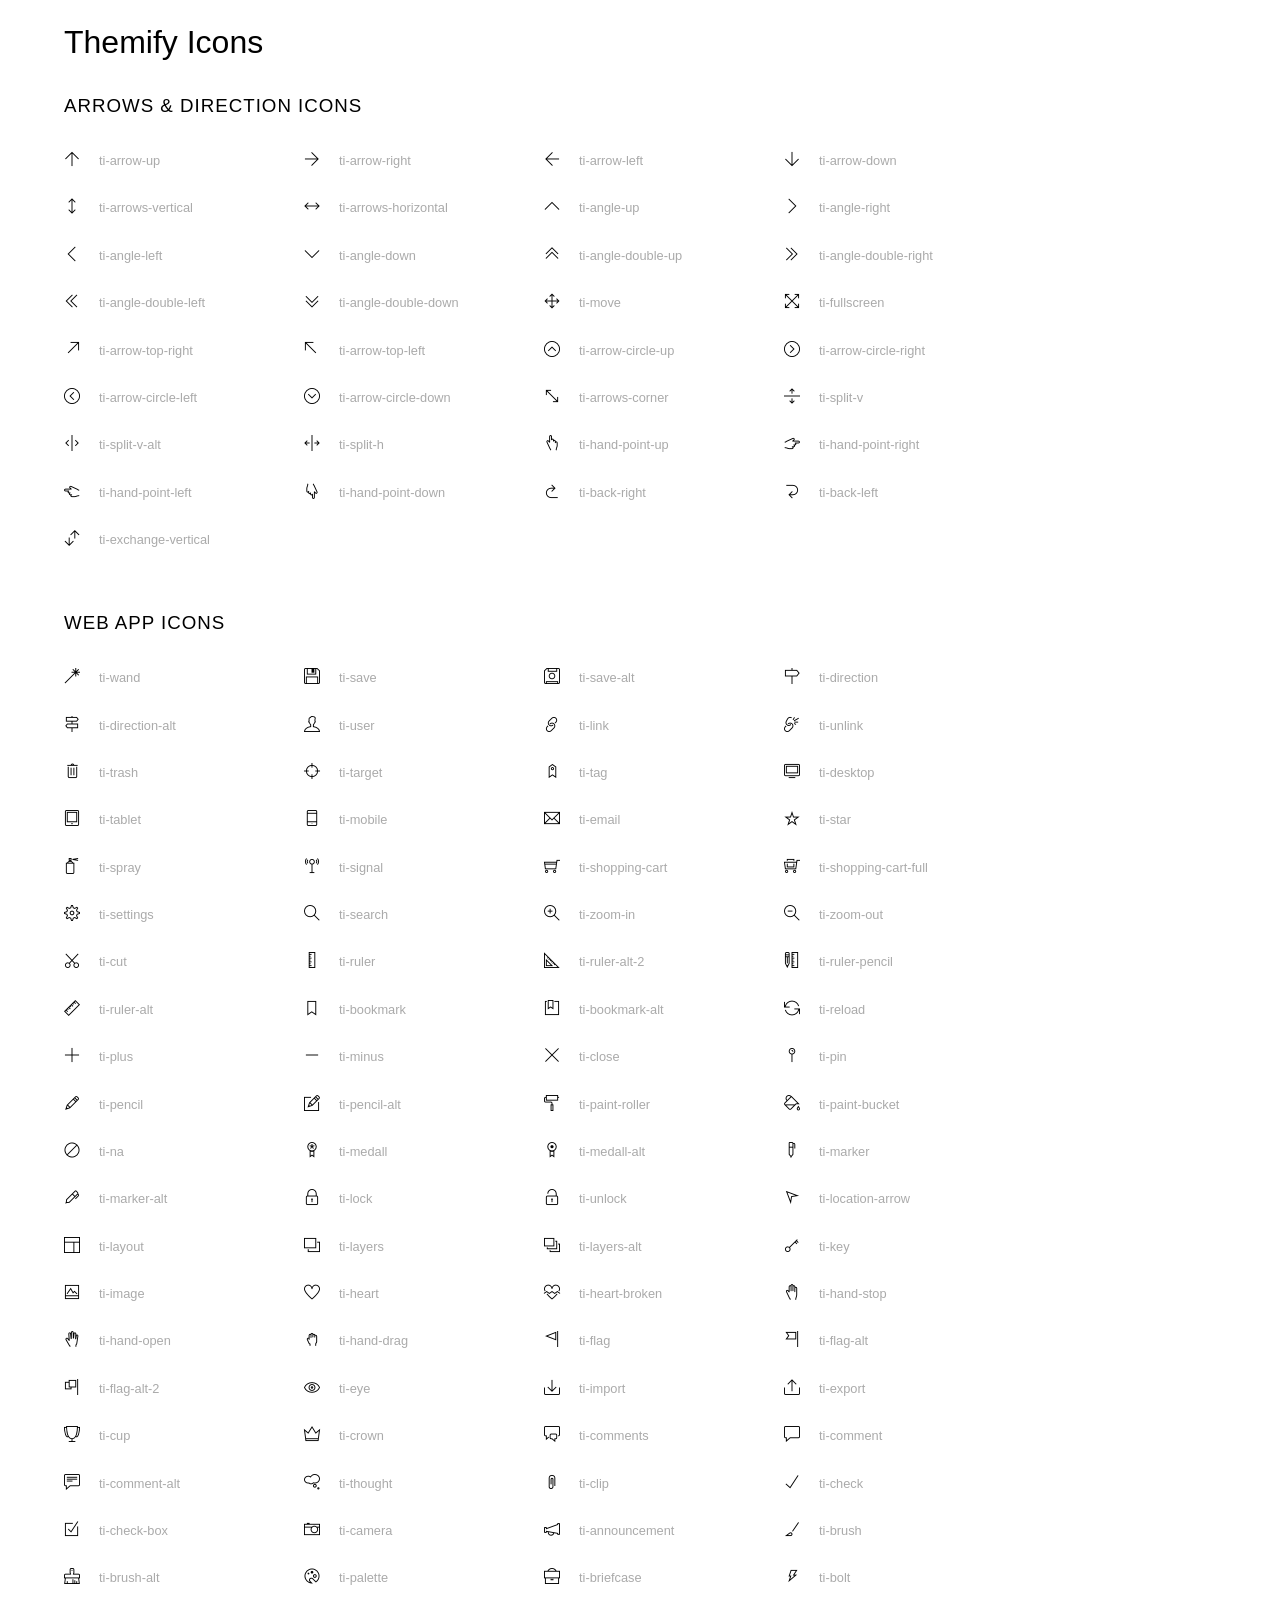
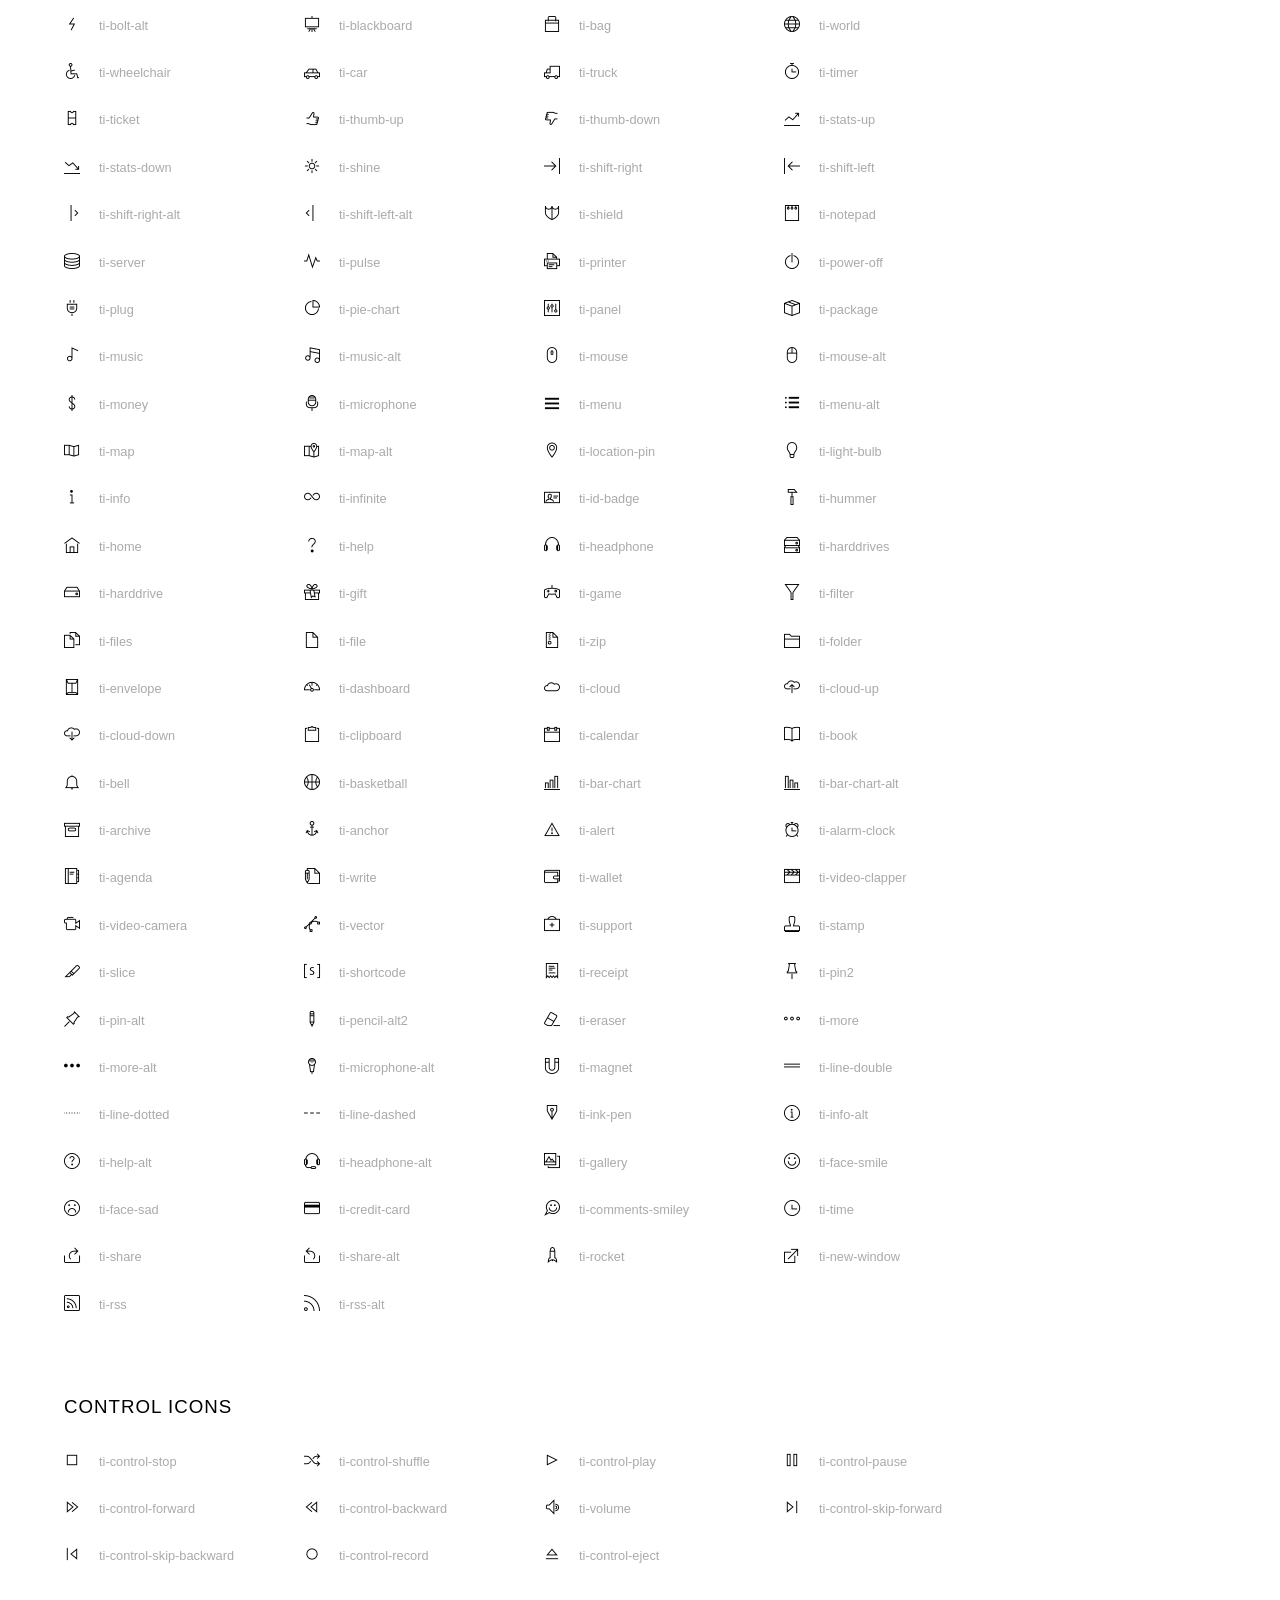
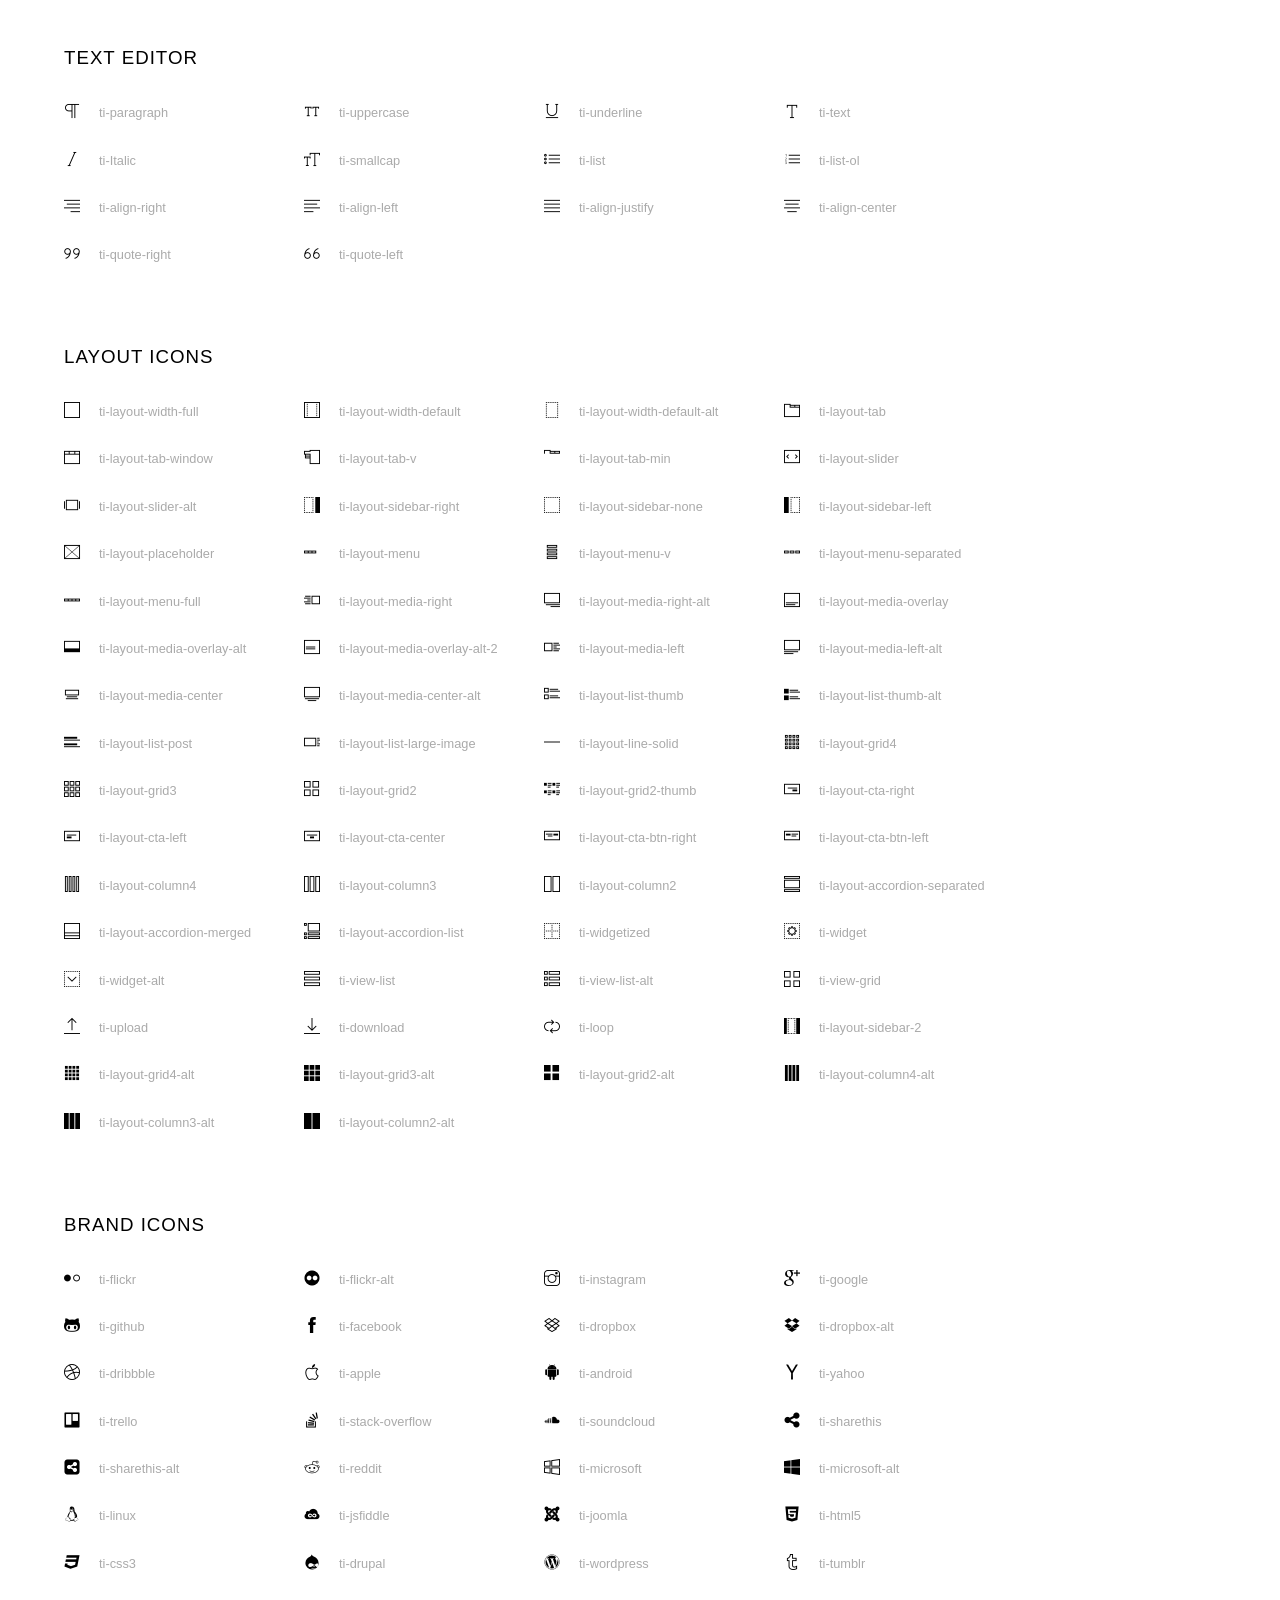
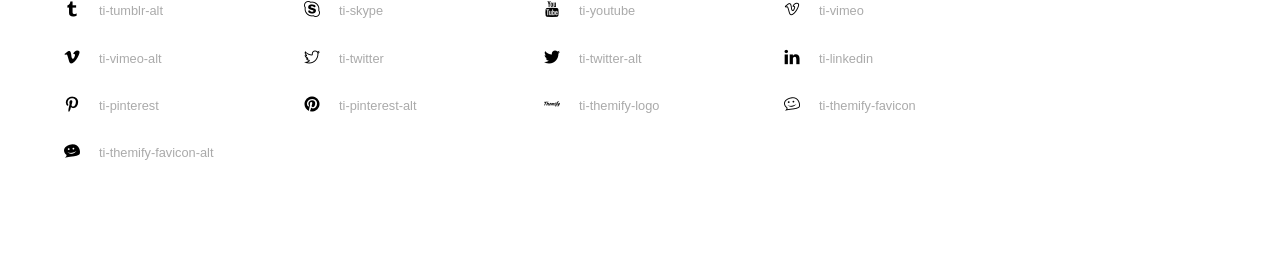
<file: assets/icon/fonts/themify-icons/index.html>
<!doctype html>
<html>
<head>
	<meta charset="utf-8">
	<title>Themify Icon Font</title>
	<meta name="viewport" content="width=device-width">
	<link rel="stylesheet" href="demo-files/demo.css">
	<link rel="stylesheet" href="themify-icons.css">
	<!--[if lt IE 8]><!-->
	<link rel="stylesheet" href="ie7/ie7.css">
	<!--<![endif]-->
</head>
<body>
	<h1>Themify Icons</h1>

	<div class="icon-section">

		<div class="icon-section">
			<h3>Arrows &amp; Direction Icons </h3>

			<div class="icon-container">
				<span class="ti-arrow-up"></span><span class="icon-name"> ti-arrow-up</span>
			</div>
			<div class="icon-container">
				<span class="ti-arrow-right"></span><span class="icon-name"> ti-arrow-right</span>
			</div>
			<div class="icon-container">
				<span class="ti-arrow-left"></span><span class="icon-name"> ti-arrow-left</span>
			</div>
			<div class="icon-container">
				<span class="ti-arrow-down"></span><span class="icon-name"> ti-arrow-down</span>
			</div>
			<div class="icon-container">
				<span class="ti-arrows-vertical"></span><span class="icon-name"> ti-arrows-vertical</span>
			</div>
			<div class="icon-container">
				<span class="ti-arrows-horizontal"></span><span class="icon-name"> ti-arrows-horizontal</span>
			</div>
			<div class="icon-container">
				<span class="ti-angle-up"></span><span class="icon-name"> ti-angle-up</span>
			</div>
			<div class="icon-container">
				<span class="ti-angle-right"></span><span class="icon-name"> ti-angle-right</span>
			</div>
			<div class="icon-container">
				<span class="ti-angle-left"></span><span class="icon-name"> ti-angle-left</span>
			</div>
			<div class="icon-container">
				<span class="ti-angle-down"></span><span class="icon-name"> ti-angle-down</span>
			</div>	
			<div class="icon-container">
				<span class="ti-angle-double-up"></span><span class="icon-name"> ti-angle-double-up</span>
			</div>
			<div class="icon-container">
				<span class="ti-angle-double-right"></span><span class="icon-name"> ti-angle-double-right</span>
			</div>
			<div class="icon-container">
				<span class="ti-angle-double-left"></span><span class="icon-name"> ti-angle-double-left</span>
			</div>
			<div class="icon-container">
				<span class="ti-angle-double-down"></span><span class="icon-name"> ti-angle-double-down</span>
			</div>					
			<div class="icon-container">
				<span class="ti-move"></span><span class="icon-name"> ti-move</span>
			</div>
			<div class="icon-container">
				<span class="ti-fullscreen"></span><span class="icon-name"> ti-fullscreen</span>
			</div>
			<div class="icon-container">
				<span class="ti-arrow-top-right"></span><span class="icon-name"> ti-arrow-top-right</span>
			</div>
			<div class="icon-container">
				<span class="ti-arrow-top-left"></span><span class="icon-name"> ti-arrow-top-left</span>
			</div>
			<div class="icon-container">
				<span class="ti-arrow-circle-up"></span><span class="icon-name"> ti-arrow-circle-up</span>
			</div>
			<div class="icon-container">
				<span class="ti-arrow-circle-right"></span><span class="icon-name"> ti-arrow-circle-right</span>
			</div>
			<div class="icon-container">
				<span class="ti-arrow-circle-left"></span><span class="icon-name"> ti-arrow-circle-left</span>
			</div>
			<div class="icon-container">
				<span class="ti-arrow-circle-down"></span><span class="icon-name"> ti-arrow-circle-down</span>
			</div>
			<div class="icon-container">
				<span class="ti-arrows-corner"></span><span class="icon-name"> ti-arrows-corner</span>
			</div>
			<div class="icon-container">
				<span class="ti-split-v"></span><span class="icon-name"> ti-split-v</span>
			</div>

			<div class="icon-container">
				<span class="ti-split-v-alt"></span><span class="icon-name"> ti-split-v-alt</span>
			</div>
			<div class="icon-container">
				<span class="ti-split-h"></span><span class="icon-name"> ti-split-h</span>
			</div>
			<div class="icon-container">
				<span class="ti-hand-point-up"></span><span class="icon-name"> ti-hand-point-up</span>
			</div>
			<div class="icon-container">
				<span class="ti-hand-point-right"></span><span class="icon-name"> ti-hand-point-right</span>
			</div>
			<div class="icon-container">
				<span class="ti-hand-point-left"></span><span class="icon-name"> ti-hand-point-left</span>
			</div>
			<div class="icon-container">
				<span class="ti-hand-point-down"></span><span class="icon-name"> ti-hand-point-down</span>
			</div>
			<div class="icon-container">
				<span class="ti-back-right"></span><span class="icon-name"> ti-back-right</span>
			</div>
			<div class="icon-container">
				<span class="ti-back-left"></span><span class="icon-name"> ti-back-left</span>
			</div>
			<div class="icon-container">
				<span class="ti-exchange-vertical"></span><span class="icon-name"> ti-exchange-vertical</span>
			</div>

		</div> <!-- Arrows Icons -->



		<h3>Web App Icons</h3>
		
		<div class="icon-section">

			<div class="icon-container">
				<span class="ti-wand"></span><span class="icon-name"> ti-wand</span>
			</div>
			<div class="icon-container">
				<span class="ti-save"></span><span class="icon-name"> ti-save</span>
			</div>
			<div class="icon-container">
				<span class="ti-save-alt"></span><span class="icon-name"> ti-save-alt</span>
			</div>

			<div class="icon-container">
				<span class="ti-direction"></span><span class="icon-name"> ti-direction</span>
			</div>
			<div class="icon-container">
				<span class="ti-direction-alt"></span><span class="icon-name"> ti-direction-alt</span>
			</div>
			<div class="icon-container">
				<span class="ti-user"></span><span class="icon-name"> ti-user</span>
			</div>
			<div class="icon-container">
				<span class="ti-link"></span><span class="icon-name"> ti-link</span>
			</div>
			<div class="icon-container">
				<span class="ti-unlink"></span><span class="icon-name"> ti-unlink</span>
			</div>
			<div class="icon-container">
				<span class="ti-trash"></span><span class="icon-name"> ti-trash</span>
			</div>
			<div class="icon-container">
				<span class="ti-target"></span><span class="icon-name"> ti-target</span>
			</div>
			<div class="icon-container">
				<span class="ti-tag"></span><span class="icon-name"> ti-tag</span>
			</div>
			<div class="icon-container">
				<span class="ti-desktop"></span><span class="icon-name"> ti-desktop</span>
			</div>
			<div class="icon-container">
				<span class="ti-tablet"></span><span class="icon-name"> ti-tablet</span>
			</div>
			<div class="icon-container">
				<span class="ti-mobile"></span><span class="icon-name"> ti-mobile</span>
			</div>
			<div class="icon-container">
				<span class="ti-email"></span><span class="icon-name"> ti-email</span>
			</div>	
			<div class="icon-container">
				<span class="ti-star"></span><span class="icon-name"> ti-star</span>
			</div>
			<div class="icon-container">
				<span class="ti-spray"></span><span class="icon-name"> ti-spray</span>
			</div>
			<div class="icon-container">
				<span class="ti-signal"></span><span class="icon-name"> ti-signal</span>
			</div>
			<div class="icon-container">
				<span class="ti-shopping-cart"></span><span class="icon-name"> ti-shopping-cart</span>
			</div>
			<div class="icon-container">
				<span class="ti-shopping-cart-full"></span><span class="icon-name"> ti-shopping-cart-full</span>
			</div>
			<div class="icon-container">
				<span class="ti-settings"></span><span class="icon-name"> ti-settings</span>
			</div>
			<div class="icon-container">
				<span class="ti-search"></span><span class="icon-name"> ti-search</span>
			</div>
			<div class="icon-container">
				<span class="ti-zoom-in"></span><span class="icon-name"> ti-zoom-in</span>
			</div>
			<div class="icon-container">
				<span class="ti-zoom-out"></span><span class="icon-name"> ti-zoom-out</span>
			</div>
			<div class="icon-container">
				<span class="ti-cut"></span><span class="icon-name"> ti-cut</span>
			</div>
			<div class="icon-container">
				<span class="ti-ruler"></span><span class="icon-name"> ti-ruler</span>
			</div>
			<div class="icon-container">
				<span class="ti-ruler-alt-2"></span><span class="icon-name"> ti-ruler-alt-2</span>
			</div>			
			<div class="icon-container">
				<span class="ti-ruler-pencil"></span><span class="icon-name"> ti-ruler-pencil</span>
			</div>
			<div class="icon-container">
				<span class="ti-ruler-alt"></span><span class="icon-name"> ti-ruler-alt</span>
			</div>
			<div class="icon-container">
				<span class="ti-bookmark"></span><span class="icon-name"> ti-bookmark</span>
			</div>
			<div class="icon-container">
				<span class="ti-bookmark-alt"></span><span class="icon-name"> ti-bookmark-alt</span>
			</div>
			<div class="icon-container">
				<span class="ti-reload"></span><span class="icon-name"> ti-reload</span>
			</div>
			<div class="icon-container">
				<span class="ti-plus"></span><span class="icon-name"> ti-plus</span>
			</div>
			<div class="icon-container">
				<span class="ti-minus"></span><span class="icon-name"> ti-minus</span>
			</div>
			<div class="icon-container">
				<span class="ti-close"></span><span class="icon-name"> ti-close</span>
			</div>			
			<div class="icon-container">
				<span class="ti-pin"></span><span class="icon-name"> ti-pin</span>
			</div>
			<div class="icon-container">
				<span class="ti-pencil"></span><span class="icon-name"> ti-pencil</span>
			</div>
					
		  	<div class="icon-container">
				<span class="ti-pencil-alt"></span><span class="icon-name"> ti-pencil-alt</span>
			</div>
			<div class="icon-container">
				<span class="ti-paint-roller"></span><span class="icon-name"> ti-paint-roller</span>
			</div>
			<div class="icon-container">
				<span class="ti-paint-bucket"></span><span class="icon-name"> ti-paint-bucket</span>
			</div>
			<div class="icon-container">
				<span class="ti-na"></span><span class="icon-name"> ti-na</span>
			</div>
			<div class="icon-container">
				<span class="ti-medall"></span><span class="icon-name"> ti-medall</span>
			</div>
			<div class="icon-container">
				<span class="ti-medall-alt"></span><span class="icon-name"> ti-medall-alt</span>
			</div>
			<div class="icon-container">
				<span class="ti-marker"></span><span class="icon-name"> ti-marker</span>
			</div>
			<div class="icon-container">
				<span class="ti-marker-alt"></span><span class="icon-name"> ti-marker-alt</span>
			</div>

			<div class="icon-container">
				<span class="ti-lock"></span><span class="icon-name"> ti-lock</span>
			</div>
			<div class="icon-container">
				<span class="ti-unlock"></span><span class="icon-name"> ti-unlock</span>
			</div>
			<div class="icon-container">
				<span class="ti-location-arrow"></span><span class="icon-name"> ti-location-arrow</span>
			</div>
			<div class="icon-container">
				<span class="ti-layout"></span><span class="icon-name"> ti-layout</span>
			</div>
			<div class="icon-container">
				<span class="ti-layers"></span><span class="icon-name"> ti-layers</span>
			</div>
			<div class="icon-container">
				<span class="ti-layers-alt"></span><span class="icon-name"> ti-layers-alt</span>
			</div>
			<div class="icon-container">
				<span class="ti-key"></span><span class="icon-name"> ti-key</span>
			</div>
			<div class="icon-container">
				<span class="ti-image"></span><span class="icon-name"> ti-image</span>
			</div>
			<div class="icon-container">
				<span class="ti-heart"></span><span class="icon-name"> ti-heart</span>
			</div>
			<div class="icon-container">
				<span class="ti-heart-broken"></span><span class="icon-name"> ti-heart-broken</span>
			</div>
			<div class="icon-container">
				<span class="ti-hand-stop"></span><span class="icon-name"> ti-hand-stop</span>
			</div>
			<div class="icon-container">
				<span class="ti-hand-open"></span><span class="icon-name"> ti-hand-open</span>
			</div>
			<div class="icon-container">
				<span class="ti-hand-drag"></span><span class="icon-name"> ti-hand-drag</span>
			</div>
			<div class="icon-container">
				<span class="ti-flag"></span><span class="icon-name"> ti-flag</span>
			</div>
			<div class="icon-container">
				<span class="ti-flag-alt"></span><span class="icon-name"> ti-flag-alt</span>
			</div>
			<div class="icon-container">
				<span class="ti-flag-alt-2"></span><span class="icon-name"> ti-flag-alt-2</span>
			</div>
			<div class="icon-container">
				<span class="ti-eye"></span><span class="icon-name"> ti-eye</span>
			</div>
			<div class="icon-container">
				<span class="ti-import"></span><span class="icon-name"> ti-import</span>
			</div>			
			<div class="icon-container">
				<span class="ti-export"></span><span class="icon-name"> ti-export</span>
			</div>
			<div class="icon-container">
				<span class="ti-cup"></span><span class="icon-name"> ti-cup</span>
			</div>
			<div class="icon-container">
				<span class="ti-crown"></span><span class="icon-name"> ti-crown</span>
			</div>
			<div class="icon-container">
				<span class="ti-comments"></span><span class="icon-name"> ti-comments</span>
			</div>
			<div class="icon-container">
				<span class="ti-comment"></span><span class="icon-name"> ti-comment</span>
			</div>
			<div class="icon-container">
				<span class="ti-comment-alt"></span><span class="icon-name"> ti-comment-alt</span>
			</div>
			<div class="icon-container">
				<span class="ti-thought"></span><span class="icon-name"> ti-thought</span>
			</div>			
			<div class="icon-container">
				<span class="ti-clip"></span><span class="icon-name"> ti-clip</span>
			</div>

			<div class="icon-container">
				<span class="ti-check"></span><span class="icon-name"> ti-check</span>
			</div>
			<div class="icon-container">
				<span class="ti-check-box"></span><span class="icon-name"> ti-check-box</span>
			</div>
			<div class="icon-container">
				<span class="ti-camera"></span><span class="icon-name"> ti-camera</span>
			</div>
			<div class="icon-container">
				<span class="ti-announcement"></span><span class="icon-name"> ti-announcement</span>
			</div>
			<div class="icon-container">
				<span class="ti-brush"></span><span class="icon-name"> ti-brush</span>
			</div>
			<div class="icon-container">
				<span class="ti-brush-alt"></span><span class="icon-name"> ti-brush-alt</span>
			</div>
			<div class="icon-container">
				<span class="ti-palette"></span><span class="icon-name"> ti-palette</span>
			</div>			
			<div class="icon-container">
				<span class="ti-briefcase"></span><span class="icon-name"> ti-briefcase</span>
			</div>
			<div class="icon-container">
				<span class="ti-bolt"></span><span class="icon-name"> ti-bolt</span>
			</div>
			<div class="icon-container">
				<span class="ti-bolt-alt"></span><span class="icon-name"> ti-bolt-alt</span>
			</div>
			<div class="icon-container">
				<span class="ti-blackboard"></span><span class="icon-name"> ti-blackboard</span>
			</div>
			<div class="icon-container">
				<span class="ti-bag"></span><span class="icon-name"> ti-bag</span>
			</div>
			<div class="icon-container">
				<span class="ti-world"></span><span class="icon-name"> ti-world</span>
			</div>
			<div class="icon-container">
				<span class="ti-wheelchair"></span><span class="icon-name"> ti-wheelchair</span>
			</div>
			<div class="icon-container">
				<span class="ti-car"></span><span class="icon-name"> ti-car</span>
			</div>
			<div class="icon-container">
				<span class="ti-truck"></span><span class="icon-name"> ti-truck</span>
			</div>
			<div class="icon-container">
				<span class="ti-timer"></span><span class="icon-name"> ti-timer</span>
			</div>
			<div class="icon-container">
				<span class="ti-ticket"></span><span class="icon-name"> ti-ticket</span>
			</div>
			<div class="icon-container">
				<span class="ti-thumb-up"></span><span class="icon-name"> ti-thumb-up</span>
			</div>
			<div class="icon-container">
				<span class="ti-thumb-down"></span><span class="icon-name"> ti-thumb-down</span>
			</div>

			<div class="icon-container">
				<span class="ti-stats-up"></span><span class="icon-name"> ti-stats-up</span>
			</div>
			<div class="icon-container">
				<span class="ti-stats-down"></span><span class="icon-name"> ti-stats-down</span>
			</div>
			<div class="icon-container">
				<span class="ti-shine"></span><span class="icon-name"> ti-shine</span>
			</div>
			<div class="icon-container">
				<span class="ti-shift-right"></span><span class="icon-name"> ti-shift-right</span>
			</div>
			<div class="icon-container">
				<span class="ti-shift-left"></span><span class="icon-name"> ti-shift-left</span>
			</div>

			<div class="icon-container">
				<span class="ti-shift-right-alt"></span><span class="icon-name"> ti-shift-right-alt</span>
			</div>
			<div class="icon-container">
				<span class="ti-shift-left-alt"></span><span class="icon-name"> ti-shift-left-alt</span>
			</div>
			<div class="icon-container">
				<span class="ti-shield"></span><span class="icon-name"> ti-shield</span>
			</div>
			<div class="icon-container">
				<span class="ti-notepad"></span><span class="icon-name"> ti-notepad</span>
			</div>
			<div class="icon-container">
				<span class="ti-server"></span><span class="icon-name"> ti-server</span>
			</div>

			<div class="icon-container">
				<span class="ti-pulse"></span><span class="icon-name"> ti-pulse</span>
			</div>
			<div class="icon-container">
				<span class="ti-printer"></span><span class="icon-name"> ti-printer</span>
			</div>
			<div class="icon-container">
				<span class="ti-power-off"></span><span class="icon-name"> ti-power-off</span>
			</div>
			<div class="icon-container">
				<span class="ti-plug"></span><span class="icon-name"> ti-plug</span>
			</div>
			<div class="icon-container">
				<span class="ti-pie-chart"></span><span class="icon-name"> ti-pie-chart</span>
			</div>

			<div class="icon-container">
				<span class="ti-panel"></span><span class="icon-name"> ti-panel</span>
			</div>
			<div class="icon-container">
				<span class="ti-package"></span><span class="icon-name"> ti-package</span>
			</div>
			<div class="icon-container">
				<span class="ti-music"></span><span class="icon-name"> ti-music</span>
			</div>
			<div class="icon-container">
				<span class="ti-music-alt"></span><span class="icon-name"> ti-music-alt</span>
			</div>
			<div class="icon-container">
				<span class="ti-mouse"></span><span class="icon-name"> ti-mouse</span>
			</div>
			<div class="icon-container">
				<span class="ti-mouse-alt"></span><span class="icon-name"> ti-mouse-alt</span>
			</div>
			<div class="icon-container">
				<span class="ti-money"></span><span class="icon-name"> ti-money</span>
			</div>
			<div class="icon-container">
				<span class="ti-microphone"></span><span class="icon-name"> ti-microphone</span>
			</div>
			<div class="icon-container">
				<span class="ti-menu"></span><span class="icon-name"> ti-menu</span>
			</div>
			<div class="icon-container">
				<span class="ti-menu-alt"></span><span class="icon-name"> ti-menu-alt</span>
			</div>
			<div class="icon-container">
				<span class="ti-map"></span><span class="icon-name"> ti-map</span>
			</div>
			<div class="icon-container">
				<span class="ti-map-alt"></span><span class="icon-name"> ti-map-alt</span>
			</div>

			<div class="icon-container">
				<span class="ti-location-pin"></span><span class="icon-name"> ti-location-pin</span>
			</div>

			<div class="icon-container">
				<span class="ti-light-bulb"></span><span class="icon-name"> ti-light-bulb</span>
			</div>
			<div class="icon-container">
				<span class="ti-info"></span><span class="icon-name"> ti-info</span>
			</div>
			<div class="icon-container">
				<span class="ti-infinite"></span><span class="icon-name"> ti-infinite</span>
			</div>
			<div class="icon-container">
				<span class="ti-id-badge"></span><span class="icon-name"> ti-id-badge</span>
			</div>
			<div class="icon-container">
				<span class="ti-hummer"></span><span class="icon-name"> ti-hummer</span>
			</div>
			<div class="icon-container">
				<span class="ti-home"></span><span class="icon-name"> ti-home</span>
			</div>
			<div class="icon-container">
				<span class="ti-help"></span><span class="icon-name"> ti-help</span>
			</div>
			<div class="icon-container">
				<span class="ti-headphone"></span><span class="icon-name"> ti-headphone</span>
			</div>
			<div class="icon-container">
				<span class="ti-harddrives"></span><span class="icon-name"> ti-harddrives</span>
			</div>
			<div class="icon-container">
				<span class="ti-harddrive"></span><span class="icon-name"> ti-harddrive</span>
			</div>
			<div class="icon-container">
				<span class="ti-gift"></span><span class="icon-name"> ti-gift</span>
			</div>
			<div class="icon-container">
				<span class="ti-game"></span><span class="icon-name"> ti-game</span>
			</div>
			<div class="icon-container">
				<span class="ti-filter"></span><span class="icon-name"> ti-filter</span>
			</div>
			<div class="icon-container">
				<span class="ti-files"></span><span class="icon-name"> ti-files</span>
			</div>
			<div class="icon-container">
				<span class="ti-file"></span><span class="icon-name"> ti-file</span>
			</div>
			<div class="icon-container">
				<span class="ti-zip"></span><span class="icon-name"> ti-zip</span>
			</div>
			<div class="icon-container">
				<span class="ti-folder"></span><span class="icon-name"> ti-folder</span>
			</div>			
			<div class="icon-container">
				<span class="ti-envelope"></span><span class="icon-name"> ti-envelope</span>
			</div>


			<div class="icon-container">
				<span class="ti-dashboard"></span><span class="icon-name"> ti-dashboard</span>
			</div>
			<div class="icon-container">
				<span class="ti-cloud"></span><span class="icon-name"> ti-cloud</span>
			</div>
			<div class="icon-container">
				<span class="ti-cloud-up"></span><span class="icon-name"> ti-cloud-up</span>
			</div>
			<div class="icon-container">
				<span class="ti-cloud-down"></span><span class="icon-name"> ti-cloud-down</span>
			</div>
			<div class="icon-container">
				<span class="ti-clipboard"></span><span class="icon-name"> ti-clipboard</span>
			</div>
			<div class="icon-container">
				<span class="ti-calendar"></span><span class="icon-name"> ti-calendar</span>
			</div>
			<div class="icon-container">
				<span class="ti-book"></span><span class="icon-name"> ti-book</span>
			</div>
			<div class="icon-container">
				<span class="ti-bell"></span><span class="icon-name"> ti-bell</span>
			</div>
			<div class="icon-container">
				<span class="ti-basketball"></span><span class="icon-name"> ti-basketball</span>
			</div>
			<div class="icon-container">
				<span class="ti-bar-chart"></span><span class="icon-name"> ti-bar-chart</span>
			</div>
			<div class="icon-container">
				<span class="ti-bar-chart-alt"></span><span class="icon-name"> ti-bar-chart-alt</span>
			</div>


			<div class="icon-container">
				<span class="ti-archive"></span><span class="icon-name"> ti-archive</span>
			</div>
			<div class="icon-container">
				<span class="ti-anchor"></span><span class="icon-name"> ti-anchor</span>
			</div>

			<div class="icon-container">
				<span class="ti-alert"></span><span class="icon-name"> ti-alert</span>
			</div>
			<div class="icon-container">
				<span class="ti-alarm-clock"></span><span class="icon-name"> ti-alarm-clock</span>
			</div>
			<div class="icon-container">
				<span class="ti-agenda"></span><span class="icon-name"> ti-agenda</span>
			</div>
			<div class="icon-container">
				<span class="ti-write"></span><span class="icon-name"> ti-write</span>
			</div>

			<div class="icon-container">
				<span class="ti-wallet"></span><span class="icon-name"> ti-wallet</span>
			</div>
			<div class="icon-container">
				<span class="ti-video-clapper"></span><span class="icon-name"> ti-video-clapper</span>
			</div>
			<div class="icon-container">
				<span class="ti-video-camera"></span><span class="icon-name"> ti-video-camera</span>
			</div>
			<div class="icon-container">
				<span class="ti-vector"></span><span class="icon-name"> ti-vector</span>
			</div>

			<div class="icon-container">
				<span class="ti-support"></span><span class="icon-name"> ti-support</span>
			</div>
			<div class="icon-container">
				<span class="ti-stamp"></span><span class="icon-name"> ti-stamp</span>
			</div>
			<div class="icon-container">
				<span class="ti-slice"></span><span class="icon-name"> ti-slice</span>
			</div>
			<div class="icon-container">
				<span class="ti-shortcode"></span><span class="icon-name"> ti-shortcode</span>
			</div>
			<div class="icon-container">
				<span class="ti-receipt"></span><span class="icon-name"> ti-receipt</span>
			</div>
			<div class="icon-container">
				<span class="ti-pin2"></span><span class="icon-name"> ti-pin2</span>
			</div>
			<div class="icon-container">
				<span class="ti-pin-alt"></span><span class="icon-name"> ti-pin-alt</span>
			</div>
			<div class="icon-container">
				<span class="ti-pencil-alt2"></span><span class="icon-name"> ti-pencil-alt2</span>
			</div>
			<div class="icon-container">
				<span class="ti-eraser"></span><span class="icon-name"> ti-eraser</span>
			</div>			
			<div class="icon-container">
				<span class="ti-more"></span><span class="icon-name"> ti-more</span>
			</div>
			<div class="icon-container">
				<span class="ti-more-alt"></span><span class="icon-name"> ti-more-alt</span>
			</div>
			<div class="icon-container">
				<span class="ti-microphone-alt"></span><span class="icon-name"> ti-microphone-alt</span>
			</div>
			<div class="icon-container">
				<span class="ti-magnet"></span><span class="icon-name"> ti-magnet</span>
			</div>
			<div class="icon-container">
				<span class="ti-line-double"></span><span class="icon-name"> ti-line-double</span>
			</div>
			<div class="icon-container">
				<span class="ti-line-dotted"></span><span class="icon-name"> ti-line-dotted</span>
			</div>
			<div class="icon-container">
				<span class="ti-line-dashed"></span><span class="icon-name"> ti-line-dashed</span>
			</div>

			<div class="icon-container">
				<span class="ti-ink-pen"></span><span class="icon-name"> ti-ink-pen</span>
			</div>
			<div class="icon-container">
				<span class="ti-info-alt"></span><span class="icon-name"> ti-info-alt</span>
			</div>
			<div class="icon-container">
				<span class="ti-help-alt"></span><span class="icon-name"> ti-help-alt</span>
			</div>
			<div class="icon-container">
				<span class="ti-headphone-alt"></span><span class="icon-name"> ti-headphone-alt</span>
			</div>

			<div class="icon-container">
				<span class="ti-gallery"></span><span class="icon-name"> ti-gallery</span>
			</div>
			<div class="icon-container">
				<span class="ti-face-smile"></span><span class="icon-name"> ti-face-smile</span>
			</div>
			<div class="icon-container">
				<span class="ti-face-sad"></span><span class="icon-name"> ti-face-sad</span>
			</div>
			<div class="icon-container">
				<span class="ti-credit-card"></span><span class="icon-name"> ti-credit-card</span>
			</div>
			<div class="icon-container">
				<span class="ti-comments-smiley"></span><span class="icon-name"> ti-comments-smiley</span>
			</div>
			<div class="icon-container">
				<span class="ti-time"></span><span class="icon-name"> ti-time</span>
			</div>
			<div class="icon-container">
				<span class="ti-share"></span><span class="icon-name"> ti-share</span>
			</div>
			<div class="icon-container">
				<span class="ti-share-alt"></span><span class="icon-name"> ti-share-alt</span>
			</div>
			<div class="icon-container">
				<span class="ti-rocket"></span><span class="icon-name"> ti-rocket</span>
			</div>

			<div class="icon-container">
				<span class="ti-new-window"></span><span class="icon-name"> ti-new-window</span>
			</div>

			<div class="icon-container">
				<span class="ti-rss"></span><span class="icon-name"> ti-rss</span>
			</div>

			<div class="icon-container">
				<span class="ti-rss-alt"></span><span class="icon-name"> ti-rss-alt</span>
			</div>
			
		</div><!-- Web App Icons -->


		<div class="icon-section">
			<h3>Control Icons</h3>
			<div class="icon-container">
				<span class="ti-control-stop"></span><span class="icon-name"> ti-control-stop</span>
			</div>
			<div class="icon-container">
				<span class="ti-control-shuffle"></span><span class="icon-name"> ti-control-shuffle</span>
			</div>
			<div class="icon-container">
				<span class="ti-control-play"></span><span class="icon-name"> ti-control-play</span>
			</div>
			<div class="icon-container">
				<span class="ti-control-pause"></span><span class="icon-name"> ti-control-pause</span>
			</div>
			<div class="icon-container">
				<span class="ti-control-forward"></span><span class="icon-name"> ti-control-forward</span>
			</div>
			<div class="icon-container">
				<span class="ti-control-backward"></span><span class="icon-name"> ti-control-backward</span>
			</div>	
			<div class="icon-container">
				<span class="ti-volume"></span><span class="icon-name"> ti-volume</span>
			</div>
			<div class="icon-container">
				<span class="ti-control-skip-forward"></span><span class="icon-name"> ti-control-skip-forward</span>
			</div>
			<div class="icon-container">
				<span class="ti-control-skip-backward"></span><span class="icon-name"> ti-control-skip-backward</span>
			</div>
			<div class="icon-container">
				<span class="ti-control-record"></span><span class="icon-name"> ti-control-record</span>
			</div>
			<div class="icon-container">
				<span class="ti-control-eject"></span><span class="icon-name"> ti-control-eject</span>
			</div>			
		</div> <!-- Control Icons -->


		<div class="icon-section">
			<h3>Text Editor</h3>

			<div class="icon-container">
				<span class="ti-paragraph"></span><span class="icon-name"> ti-paragraph</span>
			</div>
			<div class="icon-container">
				<span class="ti-uppercase"></span><span class="icon-name"> ti-uppercase</span>
			</div>

			<div class="icon-container">
				<span class="ti-underline"></span><span class="icon-name"> ti-underline</span>
			</div>
			<div class="icon-container">
				<span class="ti-text"></span><span class="icon-name"> ti-text</span>
			</div>
			<div class="icon-container">
				<span class="ti-Italic"></span><span class="icon-name"> ti-Italic</span>
			</div>
			<div class="icon-container">
				<span class="ti-smallcap"></span><span class="icon-name"> ti-smallcap</span>
			</div>
			<div class="icon-container">
				<span class="ti-list"></span><span class="icon-name"> ti-list</span>
			</div>
			<div class="icon-container">
				<span class="ti-list-ol"></span><span class="icon-name"> ti-list-ol</span>
			</div>
			<div class="icon-container">
				<span class="ti-align-right"></span><span class="icon-name"> ti-align-right</span>
			</div>
			<div class="icon-container">
				<span class="ti-align-left"></span><span class="icon-name"> ti-align-left</span>
			</div>
			<div class="icon-container">
				<span class="ti-align-justify"></span><span class="icon-name"> ti-align-justify</span>
			</div>
			<div class="icon-container">
				<span class="ti-align-center"></span><span class="icon-name"> ti-align-center</span>
			</div>
			<div class="icon-container">
				<span class="ti-quote-right"></span><span class="icon-name"> ti-quote-right</span>
			</div>
			<div class="icon-container">
				<span class="ti-quote-left"></span><span class="icon-name"> ti-quote-left</span>
			</div>

		</div> <!-- Text Editor -->



		<div class="icon-section">
			<h3>Layout Icons</h3>
			<div class="icon-container">
				<span class="ti-layout-width-full"></span><span class="icon-name"> ti-layout-width-full</span>
			</div>
			<div class="icon-container">
				<span class="ti-layout-width-default"></span><span class="icon-name"> ti-layout-width-default</span>
			</div>
			<div class="icon-container">
				<span class="ti-layout-width-default-alt"></span><span class="icon-name"> ti-layout-width-default-alt</span>
			</div>
			<div class="icon-container">
				<span class="ti-layout-tab"></span><span class="icon-name"> ti-layout-tab</span>
			</div>
			<div class="icon-container">
				<span class="ti-layout-tab-window"></span><span class="icon-name"> ti-layout-tab-window</span>
			</div>
			<div class="icon-container">
				<span class="ti-layout-tab-v"></span><span class="icon-name"> ti-layout-tab-v</span>
			</div>
			<div class="icon-container">
				<span class="ti-layout-tab-min"></span><span class="icon-name"> ti-layout-tab-min</span>
			</div>
			<div class="icon-container">
				<span class="ti-layout-slider"></span><span class="icon-name"> ti-layout-slider</span>
			</div>
			<div class="icon-container">
				<span class="ti-layout-slider-alt"></span><span class="icon-name"> ti-layout-slider-alt</span>
			</div>
			<div class="icon-container">
				<span class="ti-layout-sidebar-right"></span><span class="icon-name"> ti-layout-sidebar-right</span>
			</div>
			<div class="icon-container">
				<span class="ti-layout-sidebar-none"></span><span class="icon-name"> ti-layout-sidebar-none</span>
			</div>
			<div class="icon-container">
				<span class="ti-layout-sidebar-left"></span><span class="icon-name"> ti-layout-sidebar-left</span>
			</div>
			<div class="icon-container">
				<span class="ti-layout-placeholder"></span><span class="icon-name"> ti-layout-placeholder</span>
			</div>
			<div class="icon-container">
				<span class="ti-layout-menu"></span><span class="icon-name"> ti-layout-menu</span>
			</div>
			<div class="icon-container">
				<span class="ti-layout-menu-v"></span><span class="icon-name"> ti-layout-menu-v</span>
			</div>
			<div class="icon-container">
				<span class="ti-layout-menu-separated"></span><span class="icon-name"> ti-layout-menu-separated</span>
			</div>
			<div class="icon-container">
				<span class="ti-layout-menu-full"></span><span class="icon-name"> ti-layout-menu-full</span>
			</div>
			<div class="icon-container">
				<span class="ti-layout-media-right"></span><span class="icon-name"> ti-layout-media-right</span>
			</div>
			<div class="icon-container">
				<span class="ti-layout-media-right-alt"></span><span class="icon-name"> ti-layout-media-right-alt</span>
			</div>
			<div class="icon-container">
				<span class="ti-layout-media-overlay"></span><span class="icon-name"> ti-layout-media-overlay</span>
			</div>
			<div class="icon-container">
				<span class="ti-layout-media-overlay-alt"></span><span class="icon-name"> ti-layout-media-overlay-alt</span>
			</div>
			<div class="icon-container">
				<span class="ti-layout-media-overlay-alt-2"></span><span class="icon-name"> ti-layout-media-overlay-alt-2</span>
			</div>
			<div class="icon-container">
				<span class="ti-layout-media-left"></span><span class="icon-name"> ti-layout-media-left</span>
			</div>
			<div class="icon-container">
				<span class="ti-layout-media-left-alt"></span><span class="icon-name"> ti-layout-media-left-alt</span>
			</div>
			<div class="icon-container">
				<span class="ti-layout-media-center"></span><span class="icon-name"> ti-layout-media-center</span>
			</div>
			<div class="icon-container">
				<span class="ti-layout-media-center-alt"></span><span class="icon-name"> ti-layout-media-center-alt</span>
			</div>
			<div class="icon-container">
				<span class="ti-layout-list-thumb"></span><span class="icon-name"> ti-layout-list-thumb</span>
			</div>
			<div class="icon-container">
				<span class="ti-layout-list-thumb-alt"></span><span class="icon-name"> ti-layout-list-thumb-alt</span>
			</div>
			<div class="icon-container">
				<span class="ti-layout-list-post"></span><span class="icon-name"> ti-layout-list-post</span>
			</div>
			<div class="icon-container">
				<span class="ti-layout-list-large-image"></span><span class="icon-name"> ti-layout-list-large-image</span>
			</div>
			<div class="icon-container">
				<span class="ti-layout-line-solid"></span><span class="icon-name"> ti-layout-line-solid</span>
			</div>
			<div class="icon-container">
				<span class="ti-layout-grid4"></span><span class="icon-name"> ti-layout-grid4</span>
			</div>
			<div class="icon-container">
				<span class="ti-layout-grid3"></span><span class="icon-name"> ti-layout-grid3</span>
			</div>
			<div class="icon-container">
				<span class="ti-layout-grid2"></span><span class="icon-name"> ti-layout-grid2</span>
			</div>
			<div class="icon-container">
				<span class="ti-layout-grid2-thumb"></span><span class="icon-name"> ti-layout-grid2-thumb</span>
			</div>
			<div class="icon-container">
				<span class="ti-layout-cta-right"></span><span class="icon-name"> ti-layout-cta-right</span>
			</div>
			<div class="icon-container">
				<span class="ti-layout-cta-left"></span><span class="icon-name"> ti-layout-cta-left</span>
			</div>
			<div class="icon-container">
				<span class="ti-layout-cta-center"></span><span class="icon-name"> ti-layout-cta-center</span>
			</div>
			<div class="icon-container">
				<span class="ti-layout-cta-btn-right"></span><span class="icon-name"> ti-layout-cta-btn-right</span>
			</div>
			<div class="icon-container">
				<span class="ti-layout-cta-btn-left"></span><span class="icon-name"> ti-layout-cta-btn-left</span>
			</div>
			<div class="icon-container">
				<span class="ti-layout-column4"></span><span class="icon-name"> ti-layout-column4</span>
			</div>
			<div class="icon-container">
				<span class="ti-layout-column3"></span><span class="icon-name"> ti-layout-column3</span>
			</div>
			<div class="icon-container">
				<span class="ti-layout-column2"></span><span class="icon-name"> ti-layout-column2</span>
			</div>
			<div class="icon-container">
				<span class="ti-layout-accordion-separated"></span><span class="icon-name"> ti-layout-accordion-separated</span>
			</div>
			<div class="icon-container">
				<span class="ti-layout-accordion-merged"></span><span class="icon-name"> ti-layout-accordion-merged</span>
			</div>
			<div class="icon-container">
				<span class="ti-layout-accordion-list"></span><span class="icon-name"> ti-layout-accordion-list</span>
			</div>
			<div class="icon-container">
				<span class="ti-widgetized"></span><span class="icon-name"> ti-widgetized</span>
			</div>
			<div class="icon-container">
				<span class="ti-widget"></span><span class="icon-name"> ti-widget</span>
			</div>
			<div class="icon-container">
				<span class="ti-widget-alt"></span><span class="icon-name"> ti-widget-alt</span>
			</div>
			<div class="icon-container">
				<span class="ti-view-list"></span><span class="icon-name"> ti-view-list</span>
			</div>
			<div class="icon-container">
				<span class="ti-view-list-alt"></span><span class="icon-name"> ti-view-list-alt</span>
			</div>
			<div class="icon-container">
				<span class="ti-view-grid"></span><span class="icon-name"> ti-view-grid</span>
			</div>
			<div class="icon-container">
				<span class="ti-upload"></span><span class="icon-name"> ti-upload</span>
			</div>
			<div class="icon-container">
				<span class="ti-download"></span><span class="icon-name"> ti-download</span>
			</div>	
			<div class="icon-container">
				<span class="ti-loop"></span><span class="icon-name"> ti-loop</span>
			</div>
			<div class="icon-container">
				<span class="ti-layout-sidebar-2"></span><span class="icon-name"> ti-layout-sidebar-2</span>
			</div>
			<div class="icon-container">
				<span class="ti-layout-grid4-alt"></span><span class="icon-name"> ti-layout-grid4-alt</span>
			</div>
			<div class="icon-container">
				<span class="ti-layout-grid3-alt"></span><span class="icon-name"> ti-layout-grid3-alt</span>
			</div>
			<div class="icon-container">
				<span class="ti-layout-grid2-alt"></span><span class="icon-name"> ti-layout-grid2-alt</span>
			</div>
			<div class="icon-container">
				<span class="ti-layout-column4-alt"></span><span class="icon-name"> ti-layout-column4-alt</span>
			</div>
			<div class="icon-container">
				<span class="ti-layout-column3-alt"></span><span class="icon-name"> ti-layout-column3-alt</span>
			</div>
			<div class="icon-container">
				<span class="ti-layout-column2-alt"></span><span class="icon-name"> ti-layout-column2-alt</span>
			</div>		


		</div> <!-- Layout Icons -->


		<div class="icon-section">
			<h3>Brand Icons</h3>

			<div class="icon-container">
				<span class="ti-flickr"></span><span class="icon-name"> ti-flickr</span>
			</div>
			<div class="icon-container">
				<span class="ti-flickr-alt"></span><span class="icon-name"> ti-flickr-alt</span>
			</div>			
			<div class="icon-container">
				<span class="ti-instagram"></span><span class="icon-name"> ti-instagram</span>
			</div>
			<div class="icon-container">
				<span class="ti-google"></span><span class="icon-name"> ti-google</span>
			</div>
			<div class="icon-container">
				<span class="ti-github"></span><span class="icon-name"> ti-github</span>
			</div>

			<div class="icon-container">
				<span class="ti-facebook"></span><span class="icon-name"> ti-facebook</span>
			</div>
			<div class="icon-container">
				<span class="ti-dropbox"></span><span class="icon-name"> ti-dropbox</span>
			</div>
			<div class="icon-container">
				<span class="ti-dropbox-alt"></span><span class="icon-name"> ti-dropbox-alt</span>
			</div>
			<div class="icon-container">
				<span class="ti-dribbble"></span><span class="icon-name"> ti-dribbble</span>
			</div>
			<div class="icon-container">
				<span class="ti-apple"></span><span class="icon-name"> ti-apple</span>
			</div>
			<div class="icon-container">
				<span class="ti-android"></span><span class="icon-name"> ti-android</span>
			</div>
			<div class="icon-container">
				<span class="ti-yahoo"></span><span class="icon-name"> ti-yahoo</span>
			</div>
			<div class="icon-container">
				<span class="ti-trello"></span><span class="icon-name"> ti-trello</span>
			</div>
			<div class="icon-container">
				<span class="ti-stack-overflow"></span><span class="icon-name"> ti-stack-overflow</span>
			</div>
			<div class="icon-container">
				<span class="ti-soundcloud"></span><span class="icon-name"> ti-soundcloud</span>
			</div>
			<div class="icon-container">
				<span class="ti-sharethis"></span><span class="icon-name"> ti-sharethis</span>
			</div>
			<div class="icon-container">
				<span class="ti-sharethis-alt"></span><span class="icon-name"> ti-sharethis-alt</span>
			</div>
			<div class="icon-container">
				<span class="ti-reddit"></span><span class="icon-name"> ti-reddit</span>
			</div>

			<div class="icon-container">
				<span class="ti-microsoft"></span><span class="icon-name"> ti-microsoft</span>
			</div>
			<div class="icon-container">
				<span class="ti-microsoft-alt"></span><span class="icon-name"> ti-microsoft-alt</span>
			</div>
			<div class="icon-container">
				<span class="ti-linux"></span><span class="icon-name"> ti-linux</span>
			</div>
			<div class="icon-container">
				<span class="ti-jsfiddle"></span><span class="icon-name"> ti-jsfiddle</span>
			</div>
			<div class="icon-container">
				<span class="ti-joomla"></span><span class="icon-name"> ti-joomla</span>
			</div>
			<div class="icon-container">
				<span class="ti-html5"></span><span class="icon-name"> ti-html5</span>
			</div>
			<div class="icon-container">
				<span class="ti-css3"></span><span class="icon-name"> ti-css3</span>
			</div>	
			<div class="icon-container">
				<span class="ti-drupal"></span><span class="icon-name"> ti-drupal</span>
			</div>
			<div class="icon-container">
				<span class="ti-wordpress"></span><span class="icon-name"> ti-wordpress</span>
			</div>		
			<div class="icon-container">
				<span class="ti-tumblr"></span><span class="icon-name"> ti-tumblr</span>
			</div>
			<div class="icon-container">
				<span class="ti-tumblr-alt"></span><span class="icon-name"> ti-tumblr-alt</span>
			</div>
			<div class="icon-container">
				<span class="ti-skype"></span><span class="icon-name"> ti-skype</span>
			</div>
			<div class="icon-container">
				<span class="ti-youtube"></span><span class="icon-name"> ti-youtube</span>
			</div>
			<div class="icon-container">
				<span class="ti-vimeo"></span><span class="icon-name"> ti-vimeo</span>
			</div>
			<div class="icon-container">
				<span class="ti-vimeo-alt"></span><span class="icon-name"> ti-vimeo-alt</span>
			</div>			
			<div class="icon-container">
				<span class="ti-twitter"></span><span class="icon-name"> ti-twitter</span>
			</div>
			<div class="icon-container">
				<span class="ti-twitter-alt"></span><span class="icon-name"> ti-twitter-alt</span>
			</div>
			<div class="icon-container">
				<span class="ti-linkedin"></span><span class="icon-name"> ti-linkedin</span>
			</div>
			<div class="icon-container">
				<span class="ti-pinterest"></span><span class="icon-name"> ti-pinterest</span>
			</div>

			<div class="icon-container">
				<span class="ti-pinterest-alt"></span><span class="icon-name"> ti-pinterest-alt</span>
			</div>
			<div class="icon-container">
				<span class="ti-themify-logo"></span><span class="icon-name"> ti-themify-logo</span>
			</div>
			<div class="icon-container">
				<span class="ti-themify-favicon"></span><span class="icon-name"> ti-themify-favicon</span>
			</div>
			<div class="icon-container">
				<span class="ti-themify-favicon-alt"></span><span class="icon-name"> ti-themify-favicon-alt</span>
			</div>

		</div> <!-- brand Icons -->

	</div>

</body>
</html>
</file>
<file: assets/icon/fonts/themify-icons/demo-files/demo.css>
body {
	font: normal 1em/1.5em Arial, Helvetica, sans-serif;
	max-width: 90%;
	margin: 30px auto 0;
}
h1, h3 {
	font-weight: normal;
}
h3 {
	font-size: 1.4;
	text-transform: uppercase;
	letter-spacing: 1px;
}

.icon-section {
	margin: 0 0 3em;
	clear: both;
	overflow: hidden;
}
.icon-container {
	width: 240px; 
	padding: .7em 0;
	float: left; 
	position: relative;
	text-align: left;
}
.icon-container [class^="ti-"], 
.icon-container [class*=" ti-"] {
	color: #000;
	position: absolute;
	margin-top: 3px;
	transition: .3s;
}
.icon-container:hover [class^="ti-"],
.icon-container:hover [class*=" ti-"] {
	font-size: 2.2em;
	margin-top: -5px;
}
.icon-container:hover .icon-name {
	color: #000;
}
.icon-name {
	color: #aaa;
	margin-left: 35px;
	font-size: .8em;
	transition: .3s;
}
.icon-container:hover .icon-name {
	margin-left: 45px;
}
</file>
<file: assets/icon/fonts/themify-icons/themify-icons.css>
@font-face {
	font-family: 'themify';
	src:url('fonts/themify.eot?-fvbane');
	src:url('fonts/themify.eot?#iefix-fvbane') format('embedded-opentype'),
		url('fonts/themify.woff?-fvbane') format('woff'),
		url('fonts/themify.ttf?-fvbane') format('truetype'),
		url('fonts/themify.svg?-fvbane#themify') format('svg');
	font-weight: normal;
	font-style: normal;
}

[class^="ti-"], [class*=" ti-"] {
	font-family: 'themify';
	speak: none;
	font-style: normal;
	font-weight: normal;
	font-variant: normal;
	text-transform: none;
	line-height: 1;

	/* Better Font Rendering =========== */
	-webkit-font-smoothing: antialiased;
	-moz-osx-font-smoothing: grayscale;
}

.ti-wand:before {
	content: "\e600";
}
.ti-volume:before {
	content: "\e601";
}
.ti-user:before {
	content: "\e602";
}
.ti-unlock:before {
	content: "\e603";
}
.ti-unlink:before {
	content: "\e604";
}
.ti-trash:before {
	content: "\e605";
}
.ti-thought:before {
	content: "\e606";
}
.ti-target:before {
	content: "\e607";
}
.ti-tag:before {
	content: "\e608";
}
.ti-tablet:before {
	content: "\e609";
}
.ti-star:before {
	content: "\e60a";
}
.ti-spray:before {
	content: "\e60b";
}
.ti-signal:before {
	content: "\e60c";
}
.ti-shopping-cart:before {
	content: "\e60d";
}
.ti-shopping-cart-full:before {
	content: "\e60e";
}
.ti-settings:before {
	content: "\e60f";
}
.ti-search:before {
	content: "\e610";
}
.ti-zoom-in:before {
	content: "\e611";
}
.ti-zoom-out:before {
	content: "\e612";
}
.ti-cut:before {
	content: "\e613";
}
.ti-ruler:before {
	content: "\e614";
}
.ti-ruler-pencil:before {
	content: "\e615";
}
.ti-ruler-alt:before {
	content: "\e616";
}
.ti-bookmark:before {
	content: "\e617";
}
.ti-bookmark-alt:before {
	content: "\e618";
}
.ti-reload:before {
	content: "\e619";
}
.ti-plus:before {
	content: "\e61a";
}
.ti-pin:before {
	content: "\e61b";
}
.ti-pencil:before {
	content: "\e61c";
}
.ti-pencil-alt:before {
	content: "\e61d";
}
.ti-paint-roller:before {
	content: "\e61e";
}
.ti-paint-bucket:before {
	content: "\e61f";
}
.ti-na:before {
	content: "\e620";
}
.ti-mobile:before {
	content: "\e621";
}
.ti-minus:before {
	content: "\e622";
}
.ti-medall:before {
	content: "\e623";
}
.ti-medall-alt:before {
	content: "\e624";
}
.ti-marker:before {
	content: "\e625";
}
.ti-marker-alt:before {
	content: "\e626";
}
.ti-arrow-up:before {
	content: "\e627";
}
.ti-arrow-right:before {
	content: "\e628";
}
.ti-arrow-left:before {
	content: "\e629";
}
.ti-arrow-down:before {
	content: "\e62a";
}
.ti-lock:before {
	content: "\e62b";
}
.ti-location-arrow:before {
	content: "\e62c";
}
.ti-link:before {
	content: "\e62d";
}
.ti-layout:before {
	content: "\e62e";
}
.ti-layers:before {
	content: "\e62f";
}
.ti-layers-alt:before {
	content: "\e630";
}
.ti-key:before {
	content: "\e631";
}
.ti-import:before {
	content: "\e632";
}
.ti-image:before {
	content: "\e633";
}
.ti-heart:before {
	content: "\e634";
}
.ti-heart-broken:before {
	content: "\e635";
}
.ti-hand-stop:before {
	content: "\e636";
}
.ti-hand-open:before {
	content: "\e637";
}
.ti-hand-drag:before {
	content: "\e638";
}
.ti-folder:before {
	content: "\e639";
}
.ti-flag:before {
	content: "\e63a";
}
.ti-flag-alt:before {
	content: "\e63b";
}
.ti-flag-alt-2:before {
	content: "\e63c";
}
.ti-eye:before {
	content: "\e63d";
}
.ti-export:before {
	content: "\e63e";
}
.ti-exchange-vertical:before {
	content: "\e63f";
}
.ti-desktop:before {
	content: "\e640";
}
.ti-cup:before {
	content: "\e641";
}
.ti-crown:before {
	content: "\e642";
}
.ti-comments:before {
	content: "\e643";
}
.ti-comment:before {
	content: "\e644";
}
.ti-comment-alt:before {
	content: "\e645";
}
.ti-close:before {
	content: "\e646";
}
.ti-clip:before {
	content: "\e647";
}
.ti-angle-up:before {
	content: "\e648";
}
.ti-angle-right:before {
	content: "\e649";
}
.ti-angle-left:before {
	content: "\e64a";
}
.ti-angle-down:before {
	content: "\e64b";
}
.ti-check:before {
	content: "\e64c";
}
.ti-check-box:before {
	content: "\e64d";
}
.ti-camera:before {
	content: "\e64e";
}
.ti-announcement:before {
	content: "\e64f";
}
.ti-brush:before {
	content: "\e650";
}
.ti-briefcase:before {
	content: "\e651";
}
.ti-bolt:before {
	content: "\e652";
}
.ti-bolt-alt:before {
	content: "\e653";
}
.ti-blackboard:before {
	content: "\e654";
}
.ti-bag:before {
	content: "\e655";
}
.ti-move:before {
	content: "\e656";
}
.ti-arrows-vertical:before {
	content: "\e657";
}
.ti-arrows-horizontal:before {
	content: "\e658";
}
.ti-fullscreen:before {
	content: "\e659";
}
.ti-arrow-top-right:before {
	content: "\e65a";
}
.ti-arrow-top-left:before {
	content: "\e65b";
}
.ti-arrow-circle-up:before {
	content: "\e65c";
}
.ti-arrow-circle-right:before {
	content: "\e65d";
}
.ti-arrow-circle-left:before {
	content: "\e65e";
}
.ti-arrow-circle-down:before {
	content: "\e65f";
}
.ti-angle-double-up:before {
	content: "\e660";
}
.ti-angle-double-right:before {
	content: "\e661";
}
.ti-angle-double-left:before {
	content: "\e662";
}
.ti-angle-double-down:before {
	content: "\e663";
}
.ti-zip:before {
	content: "\e664";
}
.ti-world:before {
	content: "\e665";
}
.ti-wheelchair:before {
	content: "\e666";
}
.ti-view-list:before {
	content: "\e667";
}
.ti-view-list-alt:before {
	content: "\e668";
}
.ti-view-grid:before {
	content: "\e669";
}
.ti-uppercase:before {
	content: "\e66a";
}
.ti-upload:before {
	content: "\e66b";
}
.ti-underline:before {
	content: "\e66c";
}
.ti-truck:before {
	content: "\e66d";
}
.ti-timer:before {
	content: "\e66e";
}
.ti-ticket:before {
	content: "\e66f";
}
.ti-thumb-up:before {
	content: "\e670";
}
.ti-thumb-down:before {
	content: "\e671";
}
.ti-text:before {
	content: "\e672";
}
.ti-stats-up:before {
	content: "\e673";
}
.ti-stats-down:before {
	content: "\e674";
}
.ti-split-v:before {
	content: "\e675";
}
.ti-split-h:before {
	content: "\e676";
}
.ti-smallcap:before {
	content: "\e677";
}
.ti-shine:before {
	content: "\e678";
}
.ti-shift-right:before {
	content: "\e679";
}
.ti-shift-left:before {
	content: "\e67a";
}
.ti-shield:before {
	content: "\e67b";
}
.ti-notepad:before {
	content: "\e67c";
}
.ti-server:before {
	content: "\e67d";
}
.ti-quote-right:before {
	content: "\e67e";
}
.ti-quote-left:before {
	content: "\e67f";
}
.ti-pulse:before {
	content: "\e680";
}
.ti-printer:before {
	content: "\e681";
}
.ti-power-off:before {
	content: "\e682";
}
.ti-plug:before {
	content: "\e683";
}
.ti-pie-chart:before {
	content: "\e684";
}
.ti-paragraph:before {
	content: "\e685";
}
.ti-panel:before {
	content: "\e686";
}
.ti-package:before {
	content: "\e687";
}
.ti-music:before {
	content: "\e688";
}
.ti-music-alt:before {
	content: "\e689";
}
.ti-mouse:before {
	content: "\e68a";
}
.ti-mouse-alt:before {
	content: "\e68b";
}
.ti-money:before {
	content: "\e68c";
}
.ti-microphone:before {
	content: "\e68d";
}
.ti-menu:before {
	content: "\e68e";
}
.ti-menu-alt:before {
	content: "\e68f";
}
.ti-map:before {
	content: "\e690";
}
.ti-map-alt:before {
	content: "\e691";
}
.ti-loop:before {
	content: "\e692";
}
.ti-location-pin:before {
	content: "\e693";
}
.ti-list:before {
	content: "\e694";
}
.ti-light-bulb:before {
	content: "\e695";
}
.ti-Italic:before {
	content: "\e696";
}
.ti-info:before {
	content: "\e697";
}
.ti-infinite:before {
	content: "\e698";
}
.ti-id-badge:before {
	content: "\e699";
}
.ti-hummer:before {
	content: "\e69a";
}
.ti-home:before {
	content: "\e69b";
}
.ti-help:before {
	content: "\e69c";
}
.ti-headphone:before {
	content: "\e69d";
}
.ti-harddrives:before {
	content: "\e69e";
}
.ti-harddrive:before {
	content: "\e69f";
}
.ti-gift:before {
	content: "\e6a0";
}
.ti-game:before {
	content: "\e6a1";
}
.ti-filter:before {
	content: "\e6a2";
}
.ti-files:before {
	content: "\e6a3";
}
.ti-file:before {
	content: "\e6a4";
}
.ti-eraser:before {
	content: "\e6a5";
}
.ti-envelope:before {
	content: "\e6a6";
}
.ti-download:before {
	content: "\e6a7";
}
.ti-direction:before {
	content: "\e6a8";
}
.ti-direction-alt:before {
	content: "\e6a9";
}
.ti-dashboard:before {
	content: "\e6aa";
}
.ti-control-stop:before {
	content: "\e6ab";
}
.ti-control-shuffle:before {
	content: "\e6ac";
}
.ti-control-play:before {
	content: "\e6ad";
}
.ti-control-pause:before {
	content: "\e6ae";
}
.ti-control-forward:before {
	content: "\e6af";
}
.ti-control-backward:before {
	content: "\e6b0";
}
.ti-cloud:before {
	content: "\e6b1";
}
.ti-cloud-up:before {
	content: "\e6b2";
}
.ti-cloud-down:before {
	content: "\e6b3";
}
.ti-clipboard:before {
	content: "\e6b4";
}
.ti-car:before {
	content: "\e6b5";
}
.ti-calendar:before {
	content: "\e6b6";
}
.ti-book:before {
	content: "\e6b7";
}
.ti-bell:before {
	content: "\e6b8";
}
.ti-basketball:before {
	content: "\e6b9";
}
.ti-bar-chart:before {
	content: "\e6ba";
}
.ti-bar-chart-alt:before {
	content: "\e6bb";
}
.ti-back-right:before {
	content: "\e6bc";
}
.ti-back-left:before {
	content: "\e6bd";
}
.ti-arrows-corner:before {
	content: "\e6be";
}
.ti-archive:before {
	content: "\e6bf";
}
.ti-anchor:before {
	content: "\e6c0";
}
.ti-align-right:before {
	content: "\e6c1";
}
.ti-align-left:before {
	content: "\e6c2";
}
.ti-align-justify:before {
	content: "\e6c3";
}
.ti-align-center:before {
	content: "\e6c4";
}
.ti-alert:before {
	content: "\e6c5";
}
.ti-alarm-clock:before {
	content: "\e6c6";
}
.ti-agenda:before {
	content: "\e6c7";
}
.ti-write:before {
	content: "\e6c8";
}
.ti-window:before {
	content: "\e6c9";
}
.ti-widgetized:before {
	content: "\e6ca";
}
.ti-widget:before {
	content: "\e6cb";
}
.ti-widget-alt:before {
	content: "\e6cc";
}
.ti-wallet:before {
	content: "\e6cd";
}
.ti-video-clapper:before {
	content: "\e6ce";
}
.ti-video-camera:before {
	content: "\e6cf";
}
.ti-vector:before {
	content: "\e6d0";
}
.ti-themify-logo:before {
	content: "\e6d1";
}
.ti-themify-favicon:before {
	content: "\e6d2";
}
.ti-themify-favicon-alt:before {
	content: "\e6d3";
}
.ti-support:before {
	content: "\e6d4";
}
.ti-stamp:before {
	content: "\e6d5";
}
.ti-split-v-alt:before {
	content: "\e6d6";
}
.ti-slice:before {
	content: "\e6d7";
}
.ti-shortcode:before {
	content: "\e6d8";
}
.ti-shift-right-alt:before {
	content: "\e6d9";
}
.ti-shift-left-alt:before {
	content: "\e6da";
}
.ti-ruler-alt-2:before {
	content: "\e6db";
}
.ti-receipt:before {
	content: "\e6dc";
}
.ti-pin2:before {
	content: "\e6dd";
}
.ti-pin-alt:before {
	content: "\e6de";
}
.ti-pencil-alt2:before {
	content: "\e6df";
}
.ti-palette:before {
	content: "\e6e0";
}
.ti-more:before {
	content: "\e6e1";
}
.ti-more-alt:before {
	content: "\e6e2";
}
.ti-microphone-alt:before {
	content: "\e6e3";
}
.ti-magnet:before {
	content: "\e6e4";
}
.ti-line-double:before {
	content: "\e6e5";
}
.ti-line-dotted:before {
	content: "\e6e6";
}
.ti-line-dashed:before {
	content: "\e6e7";
}
.ti-layout-width-full:before {
	content: "\e6e8";
}
.ti-layout-width-default:before {
	content: "\e6e9";
}
.ti-layout-width-default-alt:before {
	content: "\e6ea";
}
.ti-layout-tab:before {
	content: "\e6eb";
}
.ti-layout-tab-window:before {
	content: "\e6ec";
}
.ti-layout-tab-v:before {
	content: "\e6ed";
}
.ti-layout-tab-min:before {
	content: "\e6ee";
}
.ti-layout-slider:before {
	content: "\e6ef";
}
.ti-layout-slider-alt:before {
	content: "\e6f0";
}
.ti-layout-sidebar-right:before {
	content: "\e6f1";
}
.ti-layout-sidebar-none:before {
	content: "\e6f2";
}
.ti-layout-sidebar-left:before {
	content: "\e6f3";
}
.ti-layout-placeholder:before {
	content: "\e6f4";
}
.ti-layout-menu:before {
	content: "\e6f5";
}
.ti-layout-menu-v:before {
	content: "\e6f6";
}
.ti-layout-menu-separated:before {
	content: "\e6f7";
}
.ti-layout-menu-full:before {
	content: "\e6f8";
}
.ti-layout-media-right-alt:before {
	content: "\e6f9";
}
.ti-layout-media-right:before {
	content: "\e6fa";
}
.ti-layout-media-overlay:before {
	content: "\e6fb";
}
.ti-layout-media-overlay-alt:before {
	content: "\e6fc";
}
.ti-layout-media-overlay-alt-2:before {
	content: "\e6fd";
}
.ti-layout-media-left-alt:before {
	content: "\e6fe";
}
.ti-layout-media-left:before {
	content: "\e6ff";
}
.ti-layout-media-center-alt:before {
	content: "\e700";
}
.ti-layout-media-center:before {
	content: "\e701";
}
.ti-layout-list-thumb:before {
	content: "\e702";
}
.ti-layout-list-thumb-alt:before {
	content: "\e703";
}
.ti-layout-list-post:before {
	content: "\e704";
}
.ti-layout-list-large-image:before {
	content: "\e705";
}
.ti-layout-line-solid:before {
	content: "\e706";
}
.ti-layout-grid4:before {
	content: "\e707";
}
.ti-layout-grid3:before {
	content: "\e708";
}
.ti-layout-grid2:before {
	content: "\e709";
}
.ti-layout-grid2-thumb:before {
	content: "\e70a";
}
.ti-layout-cta-right:before {
	content: "\e70b";
}
.ti-layout-cta-left:before {
	content: "\e70c";
}
.ti-layout-cta-center:before {
	content: "\e70d";
}
.ti-layout-cta-btn-right:before {
	content: "\e70e";
}
.ti-layout-cta-btn-left:before {
	content: "\e70f";
}
.ti-layout-column4:before {
	content: "\e710";
}
.ti-layout-column3:before {
	content: "\e711";
}
.ti-layout-column2:before {
	content: "\e712";
}
.ti-layout-accordion-separated:before {
	content: "\e713";
}
.ti-layout-accordion-merged:before {
	content: "\e714";
}
.ti-layout-accordion-list:before {
	content: "\e715";
}
.ti-ink-pen:before {
	content: "\e716";
}
.ti-info-alt:before {
	content: "\e717";
}
.ti-help-alt:before {
	content: "\e718";
}
.ti-headphone-alt:before {
	content: "\e719";
}
.ti-hand-point-up:before {
	content: "\e71a";
}
.ti-hand-point-right:before {
	content: "\e71b";
}
.ti-hand-point-left:before {
	content: "\e71c";
}
.ti-hand-point-down:before {
	content: "\e71d";
}
.ti-gallery:before {
	content: "\e71e";
}
.ti-face-smile:before {
	content: "\e71f";
}
.ti-face-sad:before {
	content: "\e720";
}
.ti-credit-card:before {
	content: "\e721";
}
.ti-control-skip-forward:before {
	content: "\e722";
}
.ti-control-skip-backward:before {
	content: "\e723";
}
.ti-control-record:before {
	content: "\e724";
}
.ti-control-eject:before {
	content: "\e725";
}
.ti-comments-smiley:before {
	content: "\e726";
}
.ti-brush-alt:before {
	content: "\e727";
}
.ti-youtube:before {
	content: "\e728";
}
.ti-vimeo:before {
	content: "\e729";
}
.ti-twitter:before {
	content: "\e72a";
}
.ti-time:before {
	content: "\e72b";
}
.ti-tumblr:before {
	content: "\e72c";
}
.ti-skype:before {
	content: "\e72d";
}
.ti-share:before {
	content: "\e72e";
}
.ti-share-alt:before {
	content: "\e72f";
}
.ti-rocket:before {
	content: "\e730";
}
.ti-pinterest:before {
	content: "\e731";
}
.ti-new-window:before {
	content: "\e732";
}
.ti-microsoft:before {
	content: "\e733";
}
.ti-list-ol:before {
	content: "\e734";
}
.ti-linkedin:before {
	content: "\e735";
}
.ti-layout-sidebar-2:before {
	content: "\e736";
}
.ti-layout-grid4-alt:before {
	content: "\e737";
}
.ti-layout-grid3-alt:before {
	content: "\e738";
}
.ti-layout-grid2-alt:before {
	content: "\e739";
}
.ti-layout-column4-alt:before {
	content: "\e73a";
}
.ti-layout-column3-alt:before {
	content: "\e73b";
}
.ti-layout-column2-alt:before {
	content: "\e73c";
}
.ti-instagram:before {
	content: "\e73d";
}
.ti-google:before {
	content: "\e73e";
}
.ti-github:before {
	content: "\e73f";
}
.ti-flickr:before {
	content: "\e740";
}
.ti-facebook:before {
	content: "\e741";
}
.ti-dropbox:before {
	content: "\e742";
}
.ti-dribbble:before {
	content: "\e743";
}
.ti-apple:before {
	content: "\e744";
}
.ti-android:before {
	content: "\e745";
}
.ti-save:before {
	content: "\e746";
}
.ti-save-alt:before {
	content: "\e747";
}
.ti-yahoo:before {
	content: "\e748";
}
.ti-wordpress:before {
	content: "\e749";
}
.ti-vimeo-alt:before {
	content: "\e74a";
}
.ti-twitter-alt:before {
	content: "\e74b";
}
.ti-tumblr-alt:before {
	content: "\e74c";
}
.ti-trello:before {
	content: "\e74d";
}
.ti-stack-overflow:before {
	content: "\e74e";
}
.ti-soundcloud:before {
	content: "\e74f";
}
.ti-sharethis:before {
	content: "\e750";
}
.ti-sharethis-alt:before {
	content: "\e751";
}
.ti-reddit:before {
	content: "\e752";
}
.ti-pinterest-alt:before {
	content: "\e753";
}
.ti-microsoft-alt:before {
	content: "\e754";
}
.ti-linux:before {
	content: "\e755";
}
.ti-jsfiddle:before {
	content: "\e756";
}
.ti-joomla:before {
	content: "\e757";
}
.ti-html5:before {
	content: "\e758";
}
.ti-flickr-alt:before {
	content: "\e759";
}
.ti-email:before {
	content: "\e75a";
}
.ti-drupal:before {
	content: "\e75b";
}
.ti-dropbox-alt:before {
	content: "\e75c";
}
.ti-css3:before {
	content: "\e75d";
}
.ti-rss:before {
	content: "\e75e";
}
.ti-rss-alt:before {
	content: "\e75f";
}
</file>
<file: assets/icon/fonts/themify-icons/ie7/ie7.css>
.ti-wand {
	*zoom: expression(this.runtimeStyle['zoom'] = '1', this.innerHTML = '&#xe600;');
}
.ti-volume {
	*zoom: expression(this.runtimeStyle['zoom'] = '1', this.innerHTML = '&#xe601;');
}
.ti-user {
	*zoom: expression(this.runtimeStyle['zoom'] = '1', this.innerHTML = '&#xe602;');
}
.ti-unlock {
	*zoom: expression(this.runtimeStyle['zoom'] = '1', this.innerHTML = '&#xe603;');
}
.ti-unlink {
	*zoom: expression(this.runtimeStyle['zoom'] = '1', this.innerHTML = '&#xe604;');
}
.ti-trash {
	*zoom: expression(this.runtimeStyle['zoom'] = '1', this.innerHTML = '&#xe605;');
}
.ti-thought {
	*zoom: expression(this.runtimeStyle['zoom'] = '1', this.innerHTML = '&#xe606;');
}
.ti-target {
	*zoom: expression(this.runtimeStyle['zoom'] = '1', this.innerHTML = '&#xe607;');
}
.ti-tag {
	*zoom: expression(this.runtimeStyle['zoom'] = '1', this.innerHTML = '&#xe608;');
}
.ti-tablet {
	*zoom: expression(this.runtimeStyle['zoom'] = '1', this.innerHTML = '&#xe609;');
}
.ti-star {
	*zoom: expression(this.runtimeStyle['zoom'] = '1', this.innerHTML = '&#xe60a;');
}
.ti-spray {
	*zoom: expression(this.runtimeStyle['zoom'] = '1', this.innerHTML = '&#xe60b;');
}
.ti-signal {
	*zoom: expression(this.runtimeStyle['zoom'] = '1', this.innerHTML = '&#xe60c;');
}
.ti-shopping-cart {
	*zoom: expression(this.runtimeStyle['zoom'] = '1', this.innerHTML = '&#xe60d;');
}
.ti-shopping-cart-full {
	*zoom: expression(this.runtimeStyle['zoom'] = '1', this.innerHTML = '&#xe60e;');
}
.ti-settings {
	*zoom: expression(this.runtimeStyle['zoom'] = '1', this.innerHTML = '&#xe60f;');
}
.ti-search {
	*zoom: expression(this.runtimeStyle['zoom'] = '1', this.innerHTML = '&#xe610;');
}
.ti-zoom-in {
	*zoom: expression(this.runtimeStyle['zoom'] = '1', this.innerHTML = '&#xe611;');
}
.ti-zoom-out {
	*zoom: expression(this.runtimeStyle['zoom'] = '1', this.innerHTML = '&#xe612;');
}
.ti-cut {
	*zoom: expression(this.runtimeStyle['zoom'] = '1', this.innerHTML = '&#xe613;');
}
.ti-ruler {
	*zoom: expression(this.runtimeStyle['zoom'] = '1', this.innerHTML = '&#xe614;');
}
.ti-ruler-pencil {
	*zoom: expression(this.runtimeStyle['zoom'] = '1', this.innerHTML = '&#xe615;');
}
.ti-ruler-alt {
	*zoom: expression(this.runtimeStyle['zoom'] = '1', this.innerHTML = '&#xe616;');
}
.ti-bookmark {
	*zoom: expression(this.runtimeStyle['zoom'] = '1', this.innerHTML = '&#xe617;');
}
.ti-bookmark-alt {
	*zoom: expression(this.runtimeStyle['zoom'] = '1', this.innerHTML = '&#xe618;');
}
.ti-reload {
	*zoom: expression(this.runtimeStyle['zoom'] = '1', this.innerHTML = '&#xe619;');
}
.ti-plus {
	*zoom: expression(this.runtimeStyle['zoom'] = '1', this.innerHTML = '&#xe61a;');
}
.ti-pin {
	*zoom: expression(this.runtimeStyle['zoom'] = '1', this.innerHTML = '&#xe61b;');
}
.ti-pencil {
	*zoom: expression(this.runtimeStyle['zoom'] = '1', this.innerHTML = '&#xe61c;');
}
.ti-pencil-alt {
	*zoom: expression(this.runtimeStyle['zoom'] = '1', this.innerHTML = '&#xe61d;');
}
.ti-paint-roller {
	*zoom: expression(this.runtimeStyle['zoom'] = '1', this.innerHTML = '&#xe61e;');
}
.ti-paint-bucket {
	*zoom: expression(this.runtimeStyle['zoom'] = '1', this.innerHTML = '&#xe61f;');
}
.ti-na {
	*zoom: expression(this.runtimeStyle['zoom'] = '1', this.innerHTML = '&#xe620;');
}
.ti-mobile {
	*zoom: expression(this.runtimeStyle['zoom'] = '1', this.innerHTML = '&#xe621;');
}
.ti-minus {
	*zoom: expression(this.runtimeStyle['zoom'] = '1', this.innerHTML = '&#xe622;');
}
.ti-medall {
	*zoom: expression(this.runtimeStyle['zoom'] = '1', this.innerHTML = '&#xe623;');
}
.ti-medall-alt {
	*zoom: expression(this.runtimeStyle['zoom'] = '1', this.innerHTML = '&#xe624;');
}
.ti-marker {
	*zoom: expression(this.runtimeStyle['zoom'] = '1', this.innerHTML = '&#xe625;');
}
.ti-marker-alt {
	*zoom: expression(this.runtimeStyle['zoom'] = '1', this.innerHTML = '&#xe626;');
}
.ti-arrow-up {
	*zoom: expression(this.runtimeStyle['zoom'] = '1', this.innerHTML = '&#xe627;');
}
.ti-arrow-right {
	*zoom: expression(this.runtimeStyle['zoom'] = '1', this.innerHTML = '&#xe628;');
}
.ti-arrow-left {
	*zoom: expression(this.runtimeStyle['zoom'] = '1', this.innerHTML = '&#xe629;');
}
.ti-arrow-down {
	*zoom: expression(this.runtimeStyle['zoom'] = '1', this.innerHTML = '&#xe62a;');
}
.ti-lock {
	*zoom: expression(this.runtimeStyle['zoom'] = '1', this.innerHTML = '&#xe62b;');
}
.ti-location-arrow {
	*zoom: expression(this.runtimeStyle['zoom'] = '1', this.innerHTML = '&#xe62c;');
}
.ti-link {
	*zoom: expression(this.runtimeStyle['zoom'] = '1', this.innerHTML = '&#xe62d;');
}
.ti-layout {
	*zoom: expression(this.runtimeStyle['zoom'] = '1', this.innerHTML = '&#xe62e;');
}
.ti-layers {
	*zoom: expression(this.runtimeStyle['zoom'] = '1', this.innerHTML = '&#xe62f;');
}
.ti-layers-alt {
	*zoom: expression(this.runtimeStyle['zoom'] = '1', this.innerHTML = '&#xe630;');
}
.ti-key {
	*zoom: expression(this.runtimeStyle['zoom'] = '1', this.innerHTML = '&#xe631;');
}
.ti-import {
	*zoom: expression(this.runtimeStyle['zoom'] = '1', this.innerHTML = '&#xe632;');
}
.ti-image {
	*zoom: expression(this.runtimeStyle['zoom'] = '1', this.innerHTML = '&#xe633;');
}
.ti-heart {
	*zoom: expression(this.runtimeStyle['zoom'] = '1', this.innerHTML = '&#xe634;');
}
.ti-heart-broken {
	*zoom: expression(this.runtimeStyle['zoom'] = '1', this.innerHTML = '&#xe635;');
}
.ti-hand-stop {
	*zoom: expression(this.runtimeStyle['zoom'] = '1', this.innerHTML = '&#xe636;');
}
.ti-hand-open {
	*zoom: expression(this.runtimeStyle['zoom'] = '1', this.innerHTML = '&#xe637;');
}
.ti-hand-drag {
	*zoom: expression(this.runtimeStyle['zoom'] = '1', this.innerHTML = '&#xe638;');
}
.ti-folder {
	*zoom: expression(this.runtimeStyle['zoom'] = '1', this.innerHTML = '&#xe639;');
}
.ti-flag {
	*zoom: expression(this.runtimeStyle['zoom'] = '1', this.innerHTML = '&#xe63a;');
}
.ti-flag-alt {
	*zoom: expression(this.runtimeStyle['zoom'] = '1', this.innerHTML = '&#xe63b;');
}
.ti-flag-alt-2 {
	*zoom: expression(this.runtimeStyle['zoom'] = '1', this.innerHTML = '&#xe63c;');
}
.ti-eye {
	*zoom: expression(this.runtimeStyle['zoom'] = '1', this.innerHTML = '&#xe63d;');
}
.ti-export {
	*zoom: expression(this.runtimeStyle['zoom'] = '1', this.innerHTML = '&#xe63e;');
}
.ti-exchange-vertical {
	*zoom: expression(this.runtimeStyle['zoom'] = '1', this.innerHTML = '&#xe63f;');
}
.ti-desktop {
	*zoom: expression(this.runtimeStyle['zoom'] = '1', this.innerHTML = '&#xe640;');
}
.ti-cup {
	*zoom: expression(this.runtimeStyle['zoom'] = '1', this.innerHTML = '&#xe641;');
}
.ti-crown {
	*zoom: expression(this.runtimeStyle['zoom'] = '1', this.innerHTML = '&#xe642;');
}
.ti-comments {
	*zoom: expression(this.runtimeStyle['zoom'] = '1', this.innerHTML = '&#xe643;');
}
.ti-comment {
	*zoom: expression(this.runtimeStyle['zoom'] = '1', this.innerHTML = '&#xe644;');
}
.ti-comment-alt {
	*zoom: expression(this.runtimeStyle['zoom'] = '1', this.innerHTML = '&#xe645;');
}
.ti-close {
	*zoom: expression(this.runtimeStyle['zoom'] = '1', this.innerHTML = '&#xe646;');
}
.ti-clip {
	*zoom: expression(this.runtimeStyle['zoom'] = '1', this.innerHTML = '&#xe647;');
}
.ti-angle-up {
	*zoom: expression(this.runtimeStyle['zoom'] = '1', this.innerHTML = '&#xe648;');
}
.ti-angle-right {
	*zoom: expression(this.runtimeStyle['zoom'] = '1', this.innerHTML = '&#xe649;');
}
.ti-angle-left {
	*zoom: expression(this.runtimeStyle['zoom'] = '1', this.innerHTML = '&#xe64a;');
}
.ti-angle-down {
	*zoom: expression(this.runtimeStyle['zoom'] = '1', this.innerHTML = '&#xe64b;');
}
.ti-check {
	*zoom: expression(this.runtimeStyle['zoom'] = '1', this.innerHTML = '&#xe64c;');
}
.ti-check-box {
	*zoom: expression(this.runtimeStyle['zoom'] = '1', this.innerHTML = '&#xe64d;');
}
.ti-camera {
	*zoom: expression(this.runtimeStyle['zoom'] = '1', this.innerHTML = '&#xe64e;');
}
.ti-announcement {
	*zoom: expression(this.runtimeStyle['zoom'] = '1', this.innerHTML = '&#xe64f;');
}
.ti-brush {
	*zoom: expression(this.runtimeStyle['zoom'] = '1', this.innerHTML = '&#xe650;');
}
.ti-briefcase {
	*zoom: expression(this.runtimeStyle['zoom'] = '1', this.innerHTML = '&#xe651;');
}
.ti-bolt {
	*zoom: expression(this.runtimeStyle['zoom'] = '1', this.innerHTML = '&#xe652;');
}
.ti-bolt-alt {
	*zoom: expression(this.runtimeStyle['zoom'] = '1', this.innerHTML = '&#xe653;');
}
.ti-blackboard {
	*zoom: expression(this.runtimeStyle['zoom'] = '1', this.innerHTML = '&#xe654;');
}
.ti-bag {
	*zoom: expression(this.runtimeStyle['zoom'] = '1', this.innerHTML = '&#xe655;');
}
.ti-move {
	*zoom: expression(this.runtimeStyle['zoom'] = '1', this.innerHTML = '&#xe656;');
}
.ti-arrows-vertical {
	*zoom: expression(this.runtimeStyle['zoom'] = '1', this.innerHTML = '&#xe657;');
}
.ti-arrows-horizontal {
	*zoom: expression(this.runtimeStyle['zoom'] = '1', this.innerHTML = '&#xe658;');
}
.ti-fullscreen {
	*zoom: expression(this.runtimeStyle['zoom'] = '1', this.innerHTML = '&#xe659;');
}
.ti-arrow-top-right {
	*zoom: expression(this.runtimeStyle['zoom'] = '1', this.innerHTML = '&#xe65a;');
}
.ti-arrow-top-left {
	*zoom: expression(this.runtimeStyle['zoom'] = '1', this.innerHTML = '&#xe65b;');
}
.ti-arrow-circle-up {
	*zoom: expression(this.runtimeStyle['zoom'] = '1', this.innerHTML = '&#xe65c;');
}
.ti-arrow-circle-right {
	*zoom: expression(this.runtimeStyle['zoom'] = '1', this.innerHTML = '&#xe65d;');
}
.ti-arrow-circle-left {
	*zoom: expression(this.runtimeStyle['zoom'] = '1', this.innerHTML = '&#xe65e;');
}
.ti-arrow-circle-down {
	*zoom: expression(this.runtimeStyle['zoom'] = '1', this.innerHTML = '&#xe65f;');
}
.ti-angle-double-up {
	*zoom: expression(this.runtimeStyle['zoom'] = '1', this.innerHTML = '&#xe660;');
}
.ti-angle-double-right {
	*zoom: expression(this.runtimeStyle['zoom'] = '1', this.innerHTML = '&#xe661;');
}
.ti-angle-double-left {
	*zoom: expression(this.runtimeStyle['zoom'] = '1', this.innerHTML = '&#xe662;');
}
.ti-angle-double-down {
	*zoom: expression(this.runtimeStyle['zoom'] = '1', this.innerHTML = '&#xe663;');
}
.ti-zip {
	*zoom: expression(this.runtimeStyle['zoom'] = '1', this.innerHTML = '&#xe664;');
}
.ti-world {
	*zoom: expression(this.runtimeStyle['zoom'] = '1', this.innerHTML = '&#xe665;');
}
.ti-wheelchair {
	*zoom: expression(this.runtimeStyle['zoom'] = '1', this.innerHTML = '&#xe666;');
}
.ti-view-list {
	*zoom: expression(this.runtimeStyle['zoom'] = '1', this.innerHTML = '&#xe667;');
}
.ti-view-list-alt {
	*zoom: expression(this.runtimeStyle['zoom'] = '1', this.innerHTML = '&#xe668;');
}
.ti-view-grid {
	*zoom: expression(this.runtimeStyle['zoom'] = '1', this.innerHTML = '&#xe669;');
}
.ti-uppercase {
	*zoom: expression(this.runtimeStyle['zoom'] = '1', this.innerHTML = '&#xe66a;');
}
.ti-upload {
	*zoom: expression(this.runtimeStyle['zoom'] = '1', this.innerHTML = '&#xe66b;');
}
.ti-underline {
	*zoom: expression(this.runtimeStyle['zoom'] = '1', this.innerHTML = '&#xe66c;');
}
.ti-truck {
	*zoom: expression(this.runtimeStyle['zoom'] = '1', this.innerHTML = '&#xe66d;');
}
.ti-timer {
	*zoom: expression(this.runtimeStyle['zoom'] = '1', this.innerHTML = '&#xe66e;');
}
.ti-ticket {
	*zoom: expression(this.runtimeStyle['zoom'] = '1', this.innerHTML = '&#xe66f;');
}
.ti-thumb-up {
	*zoom: expression(this.runtimeStyle['zoom'] = '1', this.innerHTML = '&#xe670;');
}
.ti-thumb-down {
	*zoom: expression(this.runtimeStyle['zoom'] = '1', this.innerHTML = '&#xe671;');
}
.ti-text {
	*zoom: expression(this.runtimeStyle['zoom'] = '1', this.innerHTML = '&#xe672;');
}
.ti-stats-up {
	*zoom: expression(this.runtimeStyle['zoom'] = '1', this.innerHTML = '&#xe673;');
}
.ti-stats-down {
	*zoom: expression(this.runtimeStyle['zoom'] = '1', this.innerHTML = '&#xe674;');
}
.ti-split-v {
	*zoom: expression(this.runtimeStyle['zoom'] = '1', this.innerHTML = '&#xe675;');
}
.ti-split-h {
	*zoom: expression(this.runtimeStyle['zoom'] = '1', this.innerHTML = '&#xe676;');
}
.ti-smallcap {
	*zoom: expression(this.runtimeStyle['zoom'] = '1', this.innerHTML = '&#xe677;');
}
.ti-shine {
	*zoom: expression(this.runtimeStyle['zoom'] = '1', this.innerHTML = '&#xe678;');
}
.ti-shift-right {
	*zoom: expression(this.runtimeStyle['zoom'] = '1', this.innerHTML = '&#xe679;');
}
.ti-shift-left {
	*zoom: expression(this.runtimeStyle['zoom'] = '1', this.innerHTML = '&#xe67a;');
}
.ti-shield {
	*zoom: expression(this.runtimeStyle['zoom'] = '1', this.innerHTML = '&#xe67b;');
}
.ti-notepad {
	*zoom: expression(this.runtimeStyle['zoom'] = '1', this.innerHTML = '&#xe67c;');
}
.ti-server {
	*zoom: expression(this.runtimeStyle['zoom'] = '1', this.innerHTML = '&#xe67d;');
}
.ti-quote-right {
	*zoom: expression(this.runtimeStyle['zoom'] = '1', this.innerHTML = '&#xe67e;');
}
.ti-quote-left {
	*zoom: expression(this.runtimeStyle['zoom'] = '1', this.innerHTML = '&#xe67f;');
}
.ti-pulse {
	*zoom: expression(this.runtimeStyle['zoom'] = '1', this.innerHTML = '&#xe680;');
}
.ti-printer {
	*zoom: expression(this.runtimeStyle['zoom'] = '1', this.innerHTML = '&#xe681;');
}
.ti-power-off {
	*zoom: expression(this.runtimeStyle['zoom'] = '1', this.innerHTML = '&#xe682;');
}
.ti-plug {
	*zoom: expression(this.runtimeStyle['zoom'] = '1', this.innerHTML = '&#xe683;');
}
.ti-pie-chart {
	*zoom: expression(this.runtimeStyle['zoom'] = '1', this.innerHTML = '&#xe684;');
}
.ti-paragraph {
	*zoom: expression(this.runtimeStyle['zoom'] = '1', this.innerHTML = '&#xe685;');
}
.ti-panel {
	*zoom: expression(this.runtimeStyle['zoom'] = '1', this.innerHTML = '&#xe686;');
}
.ti-package {
	*zoom: expression(this.runtimeStyle['zoom'] = '1', this.innerHTML = '&#xe687;');
}
.ti-music {
	*zoom: expression(this.runtimeStyle['zoom'] = '1', this.innerHTML = '&#xe688;');
}
.ti-music-alt {
	*zoom: expression(this.runtimeStyle['zoom'] = '1', this.innerHTML = '&#xe689;');
}
.ti-mouse {
	*zoom: expression(this.runtimeStyle['zoom'] = '1', this.innerHTML = '&#xe68a;');
}
.ti-mouse-alt {
	*zoom: expression(this.runtimeStyle['zoom'] = '1', this.innerHTML = '&#xe68b;');
}
.ti-money {
	*zoom: expression(this.runtimeStyle['zoom'] = '1', this.innerHTML = '&#xe68c;');
}
.ti-microphone {
	*zoom: expression(this.runtimeStyle['zoom'] = '1', this.innerHTML = '&#xe68d;');
}
.ti-menu {
	*zoom: expression(this.runtimeStyle['zoom'] = '1', this.innerHTML = '&#xe68e;');
}
.ti-menu-alt {
	*zoom: expression(this.runtimeStyle['zoom'] = '1', this.innerHTML = '&#xe68f;');
}
.ti-map {
	*zoom: expression(this.runtimeStyle['zoom'] = '1', this.innerHTML = '&#xe690;');
}
.ti-map-alt {
	*zoom: expression(this.runtimeStyle['zoom'] = '1', this.innerHTML = '&#xe691;');
}
.ti-loop {
	*zoom: expression(this.runtimeStyle['zoom'] = '1', this.innerHTML = '&#xe692;');
}
.ti-location-pin {
	*zoom: expression(this.runtimeStyle['zoom'] = '1', this.innerHTML = '&#xe693;');
}
.ti-list {
	*zoom: expression(this.runtimeStyle['zoom'] = '1', this.innerHTML = '&#xe694;');
}
.ti-light-bulb {
	*zoom: expression(this.runtimeStyle['zoom'] = '1', this.innerHTML = '&#xe695;');
}
.ti-Italic {
	*zoom: expression(this.runtimeStyle['zoom'] = '1', this.innerHTML = '&#xe696;');
}
.ti-info {
	*zoom: expression(this.runtimeStyle['zoom'] = '1', this.innerHTML = '&#xe697;');
}
.ti-infinite {
	*zoom: expression(this.runtimeStyle['zoom'] = '1', this.innerHTML = '&#xe698;');
}
.ti-id-badge {
	*zoom: expression(this.runtimeStyle['zoom'] = '1', this.innerHTML = '&#xe699;');
}
.ti-hummer {
	*zoom: expression(this.runtimeStyle['zoom'] = '1', this.innerHTML = '&#xe69a;');
}
.ti-home {
	*zoom: expression(this.runtimeStyle['zoom'] = '1', this.innerHTML = '&#xe69b;');
}
.ti-help {
	*zoom: expression(this.runtimeStyle['zoom'] = '1', this.innerHTML = '&#xe69c;');
}
.ti-headphone {
	*zoom: expression(this.runtimeStyle['zoom'] = '1', this.innerHTML = '&#xe69d;');
}
.ti-harddrives {
	*zoom: expression(this.runtimeStyle['zoom'] = '1', this.innerHTML = '&#xe69e;');
}
.ti-harddrive {
	*zoom: expression(this.runtimeStyle['zoom'] = '1', this.innerHTML = '&#xe69f;');
}
.ti-gift {
	*zoom: expression(this.runtimeStyle['zoom'] = '1', this.innerHTML = '&#xe6a0;');
}
.ti-game {
	*zoom: expression(this.runtimeStyle['zoom'] = '1', this.innerHTML = '&#xe6a1;');
}
.ti-filter {
	*zoom: expression(this.runtimeStyle['zoom'] = '1', this.innerHTML = '&#xe6a2;');
}
.ti-files {
	*zoom: expression(this.runtimeStyle['zoom'] = '1', this.innerHTML = '&#xe6a3;');
}
.ti-file {
	*zoom: expression(this.runtimeStyle['zoom'] = '1', this.innerHTML = '&#xe6a4;');
}
.ti-eraser {
	*zoom: expression(this.runtimeStyle['zoom'] = '1', this.innerHTML = '&#xe6a5;');
}
.ti-envelope {
	*zoom: expression(this.runtimeStyle['zoom'] = '1', this.innerHTML = '&#xe6a6;');
}
.ti-download {
	*zoom: expression(this.runtimeStyle['zoom'] = '1', this.innerHTML = '&#xe6a7;');
}
.ti-direction {
	*zoom: expression(this.runtimeStyle['zoom'] = '1', this.innerHTML = '&#xe6a8;');
}
.ti-direction-alt {
	*zoom: expression(this.runtimeStyle['zoom'] = '1', this.innerHTML = '&#xe6a9;');
}
.ti-dashboard {
	*zoom: expression(this.runtimeStyle['zoom'] = '1', this.innerHTML = '&#xe6aa;');
}
.ti-control-stop {
	*zoom: expression(this.runtimeStyle['zoom'] = '1', this.innerHTML = '&#xe6ab;');
}
.ti-control-shuffle {
	*zoom: expression(this.runtimeStyle['zoom'] = '1', this.innerHTML = '&#xe6ac;');
}
.ti-control-play {
	*zoom: expression(this.runtimeStyle['zoom'] = '1', this.innerHTML = '&#xe6ad;');
}
.ti-control-pause {
	*zoom: expression(this.runtimeStyle['zoom'] = '1', this.innerHTML = '&#xe6ae;');
}
.ti-control-forward {
	*zoom: expression(this.runtimeStyle['zoom'] = '1', this.innerHTML = '&#xe6af;');
}
.ti-control-backward {
	*zoom: expression(this.runtimeStyle['zoom'] = '1', this.innerHTML = '&#xe6b0;');
}
.ti-cloud {
	*zoom: expression(this.runtimeStyle['zoom'] = '1', this.innerHTML = '&#xe6b1;');
}
.ti-cloud-up {
	*zoom: expression(this.runtimeStyle['zoom'] = '1', this.innerHTML = '&#xe6b2;');
}
.ti-cloud-down {
	*zoom: expression(this.runtimeStyle['zoom'] = '1', this.innerHTML = '&#xe6b3;');
}
.ti-clipboard {
	*zoom: expression(this.runtimeStyle['zoom'] = '1', this.innerHTML = '&#xe6b4;');
}
.ti-car {
	*zoom: expression(this.runtimeStyle['zoom'] = '1', this.innerHTML = '&#xe6b5;');
}
.ti-calendar {
	*zoom: expression(this.runtimeStyle['zoom'] = '1', this.innerHTML = '&#xe6b6;');
}
.ti-book {
	*zoom: expression(this.runtimeStyle['zoom'] = '1', this.innerHTML = '&#xe6b7;');
}
.ti-bell {
	*zoom: expression(this.runtimeStyle['zoom'] = '1', this.innerHTML = '&#xe6b8;');
}
.ti-basketball {
	*zoom: expression(this.runtimeStyle['zoom'] = '1', this.innerHTML = '&#xe6b9;');
}
.ti-bar-chart {
	*zoom: expression(this.runtimeStyle['zoom'] = '1', this.innerHTML = '&#xe6ba;');
}
.ti-bar-chart-alt {
	*zoom: expression(this.runtimeStyle['zoom'] = '1', this.innerHTML = '&#xe6bb;');
}
.ti-back-right {
	*zoom: expression(this.runtimeStyle['zoom'] = '1', this.innerHTML = '&#xe6bc;');
}
.ti-back-left {
	*zoom: expression(this.runtimeStyle['zoom'] = '1', this.innerHTML = '&#xe6bd;');
}
.ti-arrows-corner {
	*zoom: expression(this.runtimeStyle['zoom'] = '1', this.innerHTML = '&#xe6be;');
}
.ti-archive {
	*zoom: expression(this.runtimeStyle['zoom'] = '1', this.innerHTML = '&#xe6bf;');
}
.ti-anchor {
	*zoom: expression(this.runtimeStyle['zoom'] = '1', this.innerHTML = '&#xe6c0;');
}
.ti-align-right {
	*zoom: expression(this.runtimeStyle['zoom'] = '1', this.innerHTML = '&#xe6c1;');
}
.ti-align-left {
	*zoom: expression(this.runtimeStyle['zoom'] = '1', this.innerHTML = '&#xe6c2;');
}
.ti-align-justify {
	*zoom: expression(this.runtimeStyle['zoom'] = '1', this.innerHTML = '&#xe6c3;');
}
.ti-align-center {
	*zoom: expression(this.runtimeStyle['zoom'] = '1', this.innerHTML = '&#xe6c4;');
}
.ti-alert {
	*zoom: expression(this.runtimeStyle['zoom'] = '1', this.innerHTML = '&#xe6c5;');
}
.ti-alarm-clock {
	*zoom: expression(this.runtimeStyle['zoom'] = '1', this.innerHTML = '&#xe6c6;');
}
.ti-agenda {
	*zoom: expression(this.runtimeStyle['zoom'] = '1', this.innerHTML = '&#xe6c7;');
}
.ti-write {
	*zoom: expression(this.runtimeStyle['zoom'] = '1', this.innerHTML = '&#xe6c8;');
}
.ti-window {
	*zoom: expression(this.runtimeStyle['zoom'] = '1', this.innerHTML = '&#xe6c9;');
}
.ti-widgetized {
	*zoom: expression(this.runtimeStyle['zoom'] = '1', this.innerHTML = '&#xe6ca;');
}
.ti-widget {
	*zoom: expression(this.runtimeStyle['zoom'] = '1', this.innerHTML = '&#xe6cb;');
}
.ti-widget-alt {
	*zoom: expression(this.runtimeStyle['zoom'] = '1', this.innerHTML = '&#xe6cc;');
}
.ti-wallet {
	*zoom: expression(this.runtimeStyle['zoom'] = '1', this.innerHTML = '&#xe6cd;');
}
.ti-video-clapper {
	*zoom: expression(this.runtimeStyle['zoom'] = '1', this.innerHTML = '&#xe6ce;');
}
.ti-video-camera {
	*zoom: expression(this.runtimeStyle['zoom'] = '1', this.innerHTML = '&#xe6cf;');
}
.ti-vector {
	*zoom: expression(this.runtimeStyle['zoom'] = '1', this.innerHTML = '&#xe6d0;');
}
.ti-themify-logo {
	*zoom: expression(this.runtimeStyle['zoom'] = '1', this.innerHTML = '&#xe6d1;');
}
.ti-themify-favicon {
	*zoom: expression(this.runtimeStyle['zoom'] = '1', this.innerHTML = '&#xe6d2;');
}
.ti-themify-favicon-alt {
	*zoom: expression(this.runtimeStyle['zoom'] = '1', this.innerHTML = '&#xe6d3;');
}
.ti-support {
	*zoom: expression(this.runtimeStyle['zoom'] = '1', this.innerHTML = '&#xe6d4;');
}
.ti-stamp {
	*zoom: expression(this.runtimeStyle['zoom'] = '1', this.innerHTML = '&#xe6d5;');
}
.ti-split-v-alt {
	*zoom: expression(this.runtimeStyle['zoom'] = '1', this.innerHTML = '&#xe6d6;');
}
.ti-slice {
	*zoom: expression(this.runtimeStyle['zoom'] = '1', this.innerHTML = '&#xe6d7;');
}
.ti-shortcode {
	*zoom: expression(this.runtimeStyle['zoom'] = '1', this.innerHTML = '&#xe6d8;');
}
.ti-shift-right-alt {
	*zoom: expression(this.runtimeStyle['zoom'] = '1', this.innerHTML = '&#xe6d9;');
}
.ti-shift-left-alt {
	*zoom: expression(this.runtimeStyle['zoom'] = '1', this.innerHTML = '&#xe6da;');
}
.ti-ruler-alt-2 {
	*zoom: expression(this.runtimeStyle['zoom'] = '1', this.innerHTML = '&#xe6db;');
}
.ti-receipt {
	*zoom: expression(this.runtimeStyle['zoom'] = '1', this.innerHTML = '&#xe6dc;');
}
.ti-pin2 {
	*zoom: expression(this.runtimeStyle['zoom'] = '1', this.innerHTML = '&#xe6dd;');
}
.ti-pin-alt {
	*zoom: expression(this.runtimeStyle['zoom'] = '1', this.innerHTML = '&#xe6de;');
}
.ti-pencil-alt2 {
	*zoom: expression(this.runtimeStyle['zoom'] = '1', this.innerHTML = '&#xe6df;');
}
.ti-palette {
	*zoom: expression(this.runtimeStyle['zoom'] = '1', this.innerHTML = '&#xe6e0;');
}
.ti-more {
	*zoom: expression(this.runtimeStyle['zoom'] = '1', this.innerHTML = '&#xe6e1;');
}
.ti-more-alt {
	*zoom: expression(this.runtimeStyle['zoom'] = '1', this.innerHTML = '&#xe6e2;');
}
.ti-microphone-alt {
	*zoom: expression(this.runtimeStyle['zoom'] = '1', this.innerHTML = '&#xe6e3;');
}
.ti-magnet {
	*zoom: expression(this.runtimeStyle['zoom'] = '1', this.innerHTML = '&#xe6e4;');
}
.ti-line-double {
	*zoom: expression(this.runtimeStyle['zoom'] = '1', this.innerHTML = '&#xe6e5;');
}
.ti-line-dotted {
	*zoom: expression(this.runtimeStyle['zoom'] = '1', this.innerHTML = '&#xe6e6;');
}
.ti-line-dashed {
	*zoom: expression(this.runtimeStyle['zoom'] = '1', this.innerHTML = '&#xe6e7;');
}
.ti-layout-width-full {
	*zoom: expression(this.runtimeStyle['zoom'] = '1', this.innerHTML = '&#xe6e8;');
}
.ti-layout-width-default {
	*zoom: expression(this.runtimeStyle['zoom'] = '1', this.innerHTML = '&#xe6e9;');
}
.ti-layout-width-default-alt {
	*zoom: expression(this.runtimeStyle['zoom'] = '1', this.innerHTML = '&#xe6ea;');
}
.ti-layout-tab {
	*zoom: expression(this.runtimeStyle['zoom'] = '1', this.innerHTML = '&#xe6eb;');
}
.ti-layout-tab-window {
	*zoom: expression(this.runtimeStyle['zoom'] = '1', this.innerHTML = '&#xe6ec;');
}
.ti-layout-tab-v {
	*zoom: expression(this.runtimeStyle['zoom'] = '1', this.innerHTML = '&#xe6ed;');
}
.ti-layout-tab-min {
	*zoom: expression(this.runtimeStyle['zoom'] = '1', this.innerHTML = '&#xe6ee;');
}
.ti-layout-slider {
	*zoom: expression(this.runtimeStyle['zoom'] = '1', this.innerHTML = '&#xe6ef;');
}
.ti-layout-slider-alt {
	*zoom: expression(this.runtimeStyle['zoom'] = '1', this.innerHTML = '&#xe6f0;');
}
.ti-layout-sidebar-right {
	*zoom: expression(this.runtimeStyle['zoom'] = '1', this.innerHTML = '&#xe6f1;');
}
.ti-layout-sidebar-none {
	*zoom: expression(this.runtimeStyle['zoom'] = '1', this.innerHTML = '&#xe6f2;');
}
.ti-layout-sidebar-left {
	*zoom: expression(this.runtimeStyle['zoom'] = '1', this.innerHTML = '&#xe6f3;');
}
.ti-layout-placeholder {
	*zoom: expression(this.runtimeStyle['zoom'] = '1', this.innerHTML = '&#xe6f4;');
}
.ti-layout-menu {
	*zoom: expression(this.runtimeStyle['zoom'] = '1', this.innerHTML = '&#xe6f5;');
}
.ti-layout-menu-v {
	*zoom: expression(this.runtimeStyle['zoom'] = '1', this.innerHTML = '&#xe6f6;');
}
.ti-layout-menu-separated {
	*zoom: expression(this.runtimeStyle['zoom'] = '1', this.innerHTML = '&#xe6f7;');
}
.ti-layout-menu-full {
	*zoom: expression(this.runtimeStyle['zoom'] = '1', this.innerHTML = '&#xe6f8;');
}
.ti-layout-media-right-alt {
	*zoom: expression(this.runtimeStyle['zoom'] = '1', this.innerHTML = '&#xe6f9;');
}
.ti-layout-media-right {
	*zoom: expression(this.runtimeStyle['zoom'] = '1', this.innerHTML = '&#xe6fa;');
}
.ti-layout-media-overlay {
	*zoom: expression(this.runtimeStyle['zoom'] = '1', this.innerHTML = '&#xe6fb;');
}
.ti-layout-media-overlay-alt {
	*zoom: expression(this.runtimeStyle['zoom'] = '1', this.innerHTML = '&#xe6fc;');
}
.ti-layout-media-overlay-alt-2 {
	*zoom: expression(this.runtimeStyle['zoom'] = '1', this.innerHTML = '&#xe6fd;');
}
.ti-layout-media-left-alt {
	*zoom: expression(this.runtimeStyle['zoom'] = '1', this.innerHTML = '&#xe6fe;');
}
.ti-layout-media-left {
	*zoom: expression(this.runtimeStyle['zoom'] = '1', this.innerHTML = '&#xe6ff;');
}
.ti-layout-media-center-alt {
	*zoom: expression(this.runtimeStyle['zoom'] = '1', this.innerHTML = '&#xe700;');
}
.ti-layout-media-center {
	*zoom: expression(this.runtimeStyle['zoom'] = '1', this.innerHTML = '&#xe701;');
}
.ti-layout-list-thumb {
	*zoom: expression(this.runtimeStyle['zoom'] = '1', this.innerHTML = '&#xe702;');
}
.ti-layout-list-thumb-alt {
	*zoom: expression(this.runtimeStyle['zoom'] = '1', this.innerHTML = '&#xe703;');
}
.ti-layout-list-post {
	*zoom: expression(this.runtimeStyle['zoom'] = '1', this.innerHTML = '&#xe704;');
}
.ti-layout-list-large-image {
	*zoom: expression(this.runtimeStyle['zoom'] = '1', this.innerHTML = '&#xe705;');
}
.ti-layout-line-solid {
	*zoom: expression(this.runtimeStyle['zoom'] = '1', this.innerHTML = '&#xe706;');
}
.ti-layout-grid4 {
	*zoom: expression(this.runtimeStyle['zoom'] = '1', this.innerHTML = '&#xe707;');
}
.ti-layout-grid3 {
	*zoom: expression(this.runtimeStyle['zoom'] = '1', this.innerHTML = '&#xe708;');
}
.ti-layout-grid2 {
	*zoom: expression(this.runtimeStyle['zoom'] = '1', this.innerHTML = '&#xe709;');
}
.ti-layout-grid2-thumb {
	*zoom: expression(this.runtimeStyle['zoom'] = '1', this.innerHTML = '&#xe70a;');
}
.ti-layout-cta-right {
	*zoom: expression(this.runtimeStyle['zoom'] = '1', this.innerHTML = '&#xe70b;');
}
.ti-layout-cta-left {
	*zoom: expression(this.runtimeStyle['zoom'] = '1', this.innerHTML = '&#xe70c;');
}
.ti-layout-cta-center {
	*zoom: expression(this.runtimeStyle['zoom'] = '1', this.innerHTML = '&#xe70d;');
}
.ti-layout-cta-btn-right {
	*zoom: expression(this.runtimeStyle['zoom'] = '1', this.innerHTML = '&#xe70e;');
}
.ti-layout-cta-btn-left {
	*zoom: expression(this.runtimeStyle['zoom'] = '1', this.innerHTML = '&#xe70f;');
}
.ti-layout-column4 {
	*zoom: expression(this.runtimeStyle['zoom'] = '1', this.innerHTML = '&#xe710;');
}
.ti-layout-column3 {
	*zoom: expression(this.runtimeStyle['zoom'] = '1', this.innerHTML = '&#xe711;');
}
.ti-layout-column2 {
	*zoom: expression(this.runtimeStyle['zoom'] = '1', this.innerHTML = '&#xe712;');
}
.ti-layout-accordion-separated {
	*zoom: expression(this.runtimeStyle['zoom'] = '1', this.innerHTML = '&#xe713;');
}
.ti-layout-accordion-merged {
	*zoom: expression(this.runtimeStyle['zoom'] = '1', this.innerHTML = '&#xe714;');
}
.ti-layout-accordion-list {
	*zoom: expression(this.runtimeStyle['zoom'] = '1', this.innerHTML = '&#xe715;');
}
.ti-ink-pen {
	*zoom: expression(this.runtimeStyle['zoom'] = '1', this.innerHTML = '&#xe716;');
}
.ti-info-alt {
	*zoom: expression(this.runtimeStyle['zoom'] = '1', this.innerHTML = '&#xe717;');
}
.ti-help-alt {
	*zoom: expression(this.runtimeStyle['zoom'] = '1', this.innerHTML = '&#xe718;');
}
.ti-headphone-alt {
	*zoom: expression(this.runtimeStyle['zoom'] = '1', this.innerHTML = '&#xe719;');
}
.ti-hand-point-up {
	*zoom: expression(this.runtimeStyle['zoom'] = '1', this.innerHTML = '&#xe71a;');
}
.ti-hand-point-right {
	*zoom: expression(this.runtimeStyle['zoom'] = '1', this.innerHTML = '&#xe71b;');
}
.ti-hand-point-left {
	*zoom: expression(this.runtimeStyle['zoom'] = '1', this.innerHTML = '&#xe71c;');
}
.ti-hand-point-down {
	*zoom: expression(this.runtimeStyle['zoom'] = '1', this.innerHTML = '&#xe71d;');
}
.ti-gallery {
	*zoom: expression(this.runtimeStyle['zoom'] = '1', this.innerHTML = '&#xe71e;');
}
.ti-face-smile {
	*zoom: expression(this.runtimeStyle['zoom'] = '1', this.innerHTML = '&#xe71f;');
}
.ti-face-sad {
	*zoom: expression(this.runtimeStyle['zoom'] = '1', this.innerHTML = '&#xe720;');
}
.ti-credit-card {
	*zoom: expression(this.runtimeStyle['zoom'] = '1', this.innerHTML = '&#xe721;');
}
.ti-control-skip-forward {
	*zoom: expression(this.runtimeStyle['zoom'] = '1', this.innerHTML = '&#xe722;');
}
.ti-control-skip-backward {
	*zoom: expression(this.runtimeStyle['zoom'] = '1', this.innerHTML = '&#xe723;');
}
.ti-control-record {
	*zoom: expression(this.runtimeStyle['zoom'] = '1', this.innerHTML = '&#xe724;');
}
.ti-control-eject {
	*zoom: expression(this.runtimeStyle['zoom'] = '1', this.innerHTML = '&#xe725;');
}
.ti-comments-smiley {
	*zoom: expression(this.runtimeStyle['zoom'] = '1', this.innerHTML = '&#xe726;');
}
.ti-brush-alt {
	*zoom: expression(this.runtimeStyle['zoom'] = '1', this.innerHTML = '&#xe727;');
}
.ti-youtube {
	*zoom: expression(this.runtimeStyle['zoom'] = '1', this.innerHTML = '&#xe728;');
}
.ti-vimeo {
	*zoom: expression(this.runtimeStyle['zoom'] = '1', this.innerHTML = '&#xe729;');
}
.ti-twitter {
	*zoom: expression(this.runtimeStyle['zoom'] = '1', this.innerHTML = '&#xe72a;');
}
.ti-time {
	*zoom: expression(this.runtimeStyle['zoom'] = '1', this.innerHTML = '&#xe72b;');
}
.ti-tumblr {
	*zoom: expression(this.runtimeStyle['zoom'] = '1', this.innerHTML = '&#xe72c;');
}
.ti-skype {
	*zoom: expression(this.runtimeStyle['zoom'] = '1', this.innerHTML = '&#xe72d;');
}
.ti-share {
	*zoom: expression(this.runtimeStyle['zoom'] = '1', this.innerHTML = '&#xe72e;');
}
.ti-share-alt {
	*zoom: expression(this.runtimeStyle['zoom'] = '1', this.innerHTML = '&#xe72f;');
}
.ti-rocket {
	*zoom: expression(this.runtimeStyle['zoom'] = '1', this.innerHTML = '&#xe730;');
}
.ti-pinterest {
	*zoom: expression(this.runtimeStyle['zoom'] = '1', this.innerHTML = '&#xe731;');
}
.ti-new-window {
	*zoom: expression(this.runtimeStyle['zoom'] = '1', this.innerHTML = '&#xe732;');
}
.ti-microsoft {
	*zoom: expression(this.runtimeStyle['zoom'] = '1', this.innerHTML = '&#xe733;');
}
.ti-list-ol {
	*zoom: expression(this.runtimeStyle['zoom'] = '1', this.innerHTML = '&#xe734;');
}
.ti-linkedin {
	*zoom: expression(this.runtimeStyle['zoom'] = '1', this.innerHTML = '&#xe735;');
}
.ti-layout-sidebar-2 {
	*zoom: expression(this.runtimeStyle['zoom'] = '1', this.innerHTML = '&#xe736;');
}
.ti-layout-grid4-alt {
	*zoom: expression(this.runtimeStyle['zoom'] = '1', this.innerHTML = '&#xe737;');
}
.ti-layout-grid3-alt {
	*zoom: expression(this.runtimeStyle['zoom'] = '1', this.innerHTML = '&#xe738;');
}
.ti-layout-grid2-alt {
	*zoom: expression(this.runtimeStyle['zoom'] = '1', this.innerHTML = '&#xe739;');
}
.ti-layout-column4-alt {
	*zoom: expression(this.runtimeStyle['zoom'] = '1', this.innerHTML = '&#xe73a;');
}
.ti-layout-column3-alt {
	*zoom: expression(this.runtimeStyle['zoom'] = '1', this.innerHTML = '&#xe73b;');
}
.ti-layout-column2-alt {
	*zoom: expression(this.runtimeStyle['zoom'] = '1', this.innerHTML = '&#xe73c;');
}
.ti-instagram {
	*zoom: expression(this.runtimeStyle['zoom'] = '1', this.innerHTML = '&#xe73d;');
}
.ti-google {
	*zoom: expression(this.runtimeStyle['zoom'] = '1', this.innerHTML = '&#xe73e;');
}
.ti-github {
	*zoom: expression(this.runtimeStyle['zoom'] = '1', this.innerHTML = '&#xe73f;');
}
.ti-flickr {
	*zoom: expression(this.runtimeStyle['zoom'] = '1', this.innerHTML = '&#xe740;');
}
.ti-facebook {
	*zoom: expression(this.runtimeStyle['zoom'] = '1', this.innerHTML = '&#xe741;');
}
.ti-dropbox {
	*zoom: expression(this.runtimeStyle['zoom'] = '1', this.innerHTML = '&#xe742;');
}
.ti-dribbble {
	*zoom: expression(this.runtimeStyle['zoom'] = '1', this.innerHTML = '&#xe743;');
}
.ti-apple {
	*zoom: expression(this.runtimeStyle['zoom'] = '1', this.innerHTML = '&#xe744;');
}
.ti-android {
	*zoom: expression(this.runtimeStyle['zoom'] = '1', this.innerHTML = '&#xe745;');
}
.ti-save {
	*zoom: expression(this.runtimeStyle['zoom'] = '1', this.innerHTML = '&#xe746;');
}
.ti-save-alt {
	*zoom: expression(this.runtimeStyle['zoom'] = '1', this.innerHTML = '&#xe747;');
}
.ti-yahoo {
	*zoom: expression(this.runtimeStyle['zoom'] = '1', this.innerHTML = '&#xe748;');
}
.ti-wordpress {
	*zoom: expression(this.runtimeStyle['zoom'] = '1', this.innerHTML = '&#xe749;');
}
.ti-vimeo-alt {
	*zoom: expression(this.runtimeStyle['zoom'] = '1', this.innerHTML = '&#xe74a;');
}
.ti-twitter-alt {
	*zoom: expression(this.runtimeStyle['zoom'] = '1', this.innerHTML = '&#xe74b;');
}
.ti-tumblr-alt {
	*zoom: expression(this.runtimeStyle['zoom'] = '1', this.innerHTML = '&#xe74c;');
}
.ti-trello {
	*zoom: expression(this.runtimeStyle['zoom'] = '1', this.innerHTML = '&#xe74d;');
}
.ti-stack-overflow {
	*zoom: expression(this.runtimeStyle['zoom'] = '1', this.innerHTML = '&#xe74e;');
}
.ti-soundcloud {
	*zoom: expression(this.runtimeStyle['zoom'] = '1', this.innerHTML = '&#xe74f;');
}
.ti-sharethis {
	*zoom: expression(this.runtimeStyle['zoom'] = '1', this.innerHTML = '&#xe750;');
}
.ti-sharethis-alt {
	*zoom: expression(this.runtimeStyle['zoom'] = '1', this.innerHTML = '&#xe751;');
}
.ti-reddit {
	*zoom: expression(this.runtimeStyle['zoom'] = '1', this.innerHTML = '&#xe752;');
}
.ti-pinterest-alt {
	*zoom: expression(this.runtimeStyle['zoom'] = '1', this.innerHTML = '&#xe753;');
}
.ti-microsoft-alt {
	*zoom: expression(this.runtimeStyle['zoom'] = '1', this.innerHTML = '&#xe754;');
}
.ti-linux {
	*zoom: expression(this.runtimeStyle['zoom'] = '1', this.innerHTML = '&#xe755;');
}
.ti-jsfiddle {
	*zoom: expression(this.runtimeStyle['zoom'] = '1', this.innerHTML = '&#xe756;');
}
.ti-joomla {
	*zoom: expression(this.runtimeStyle['zoom'] = '1', this.innerHTML = '&#xe757;');
}
.ti-html5 {
	*zoom: expression(this.runtimeStyle['zoom'] = '1', this.innerHTML = '&#xe758;');
}
.ti-flickr-alt {
	*zoom: expression(this.runtimeStyle['zoom'] = '1', this.innerHTML = '&#xe759;');
}
.ti-email {
	*zoom: expression(this.runtimeStyle['zoom'] = '1', this.innerHTML = '&#xe75a;');
}
.ti-drupal {
	*zoom: expression(this.runtimeStyle['zoom'] = '1', this.innerHTML = '&#xe75b;');
}
.ti-dropbox-alt {
	*zoom: expression(this.runtimeStyle['zoom'] = '1', this.innerHTML = '&#xe75c;');
}
.ti-css3 {
	*zoom: expression(this.runtimeStyle['zoom'] = '1', this.innerHTML = '&#xe75d;');
}
.ti-rss {
	*zoom: expression(this.runtimeStyle['zoom'] = '1', this.innerHTML = '&#xe75e;');
}
.ti-rss-alt {
	*zoom: expression(this.runtimeStyle['zoom'] = '1', this.innerHTML = '&#xe75f;');
}
</file>
